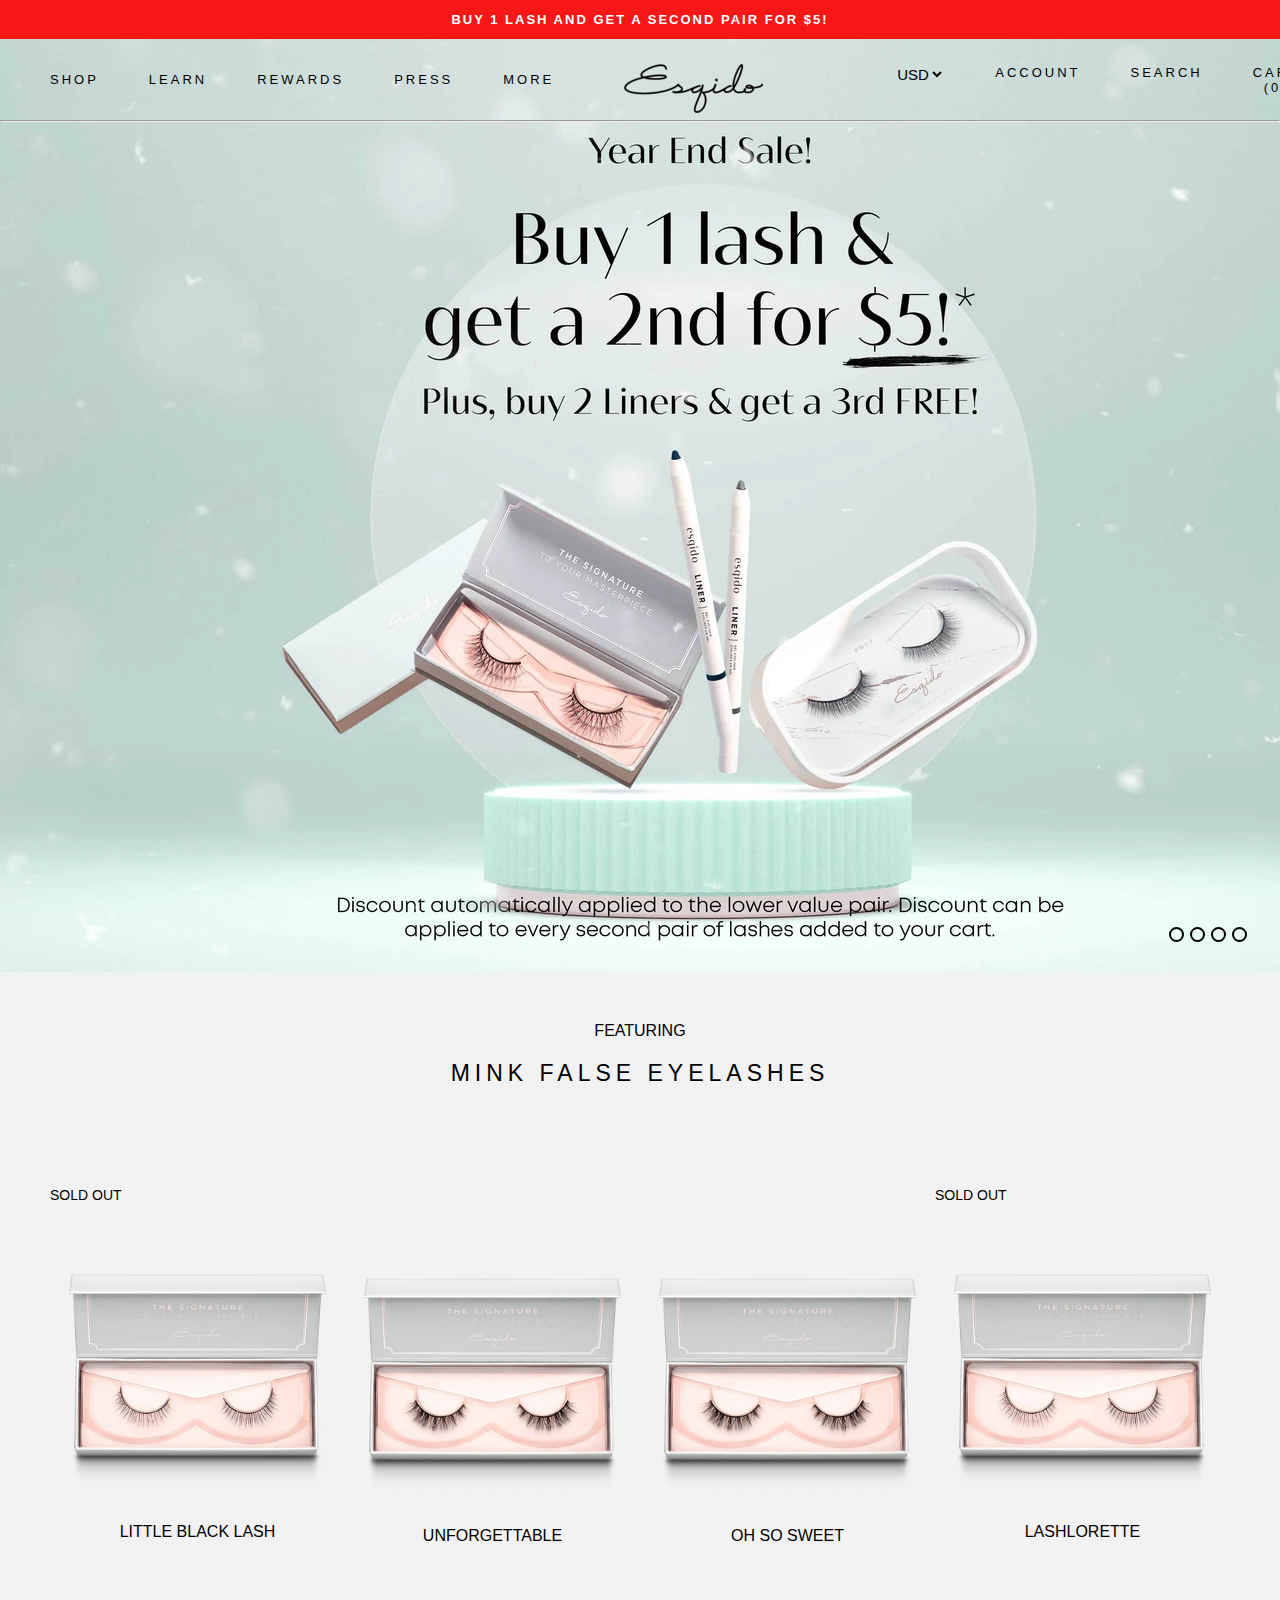
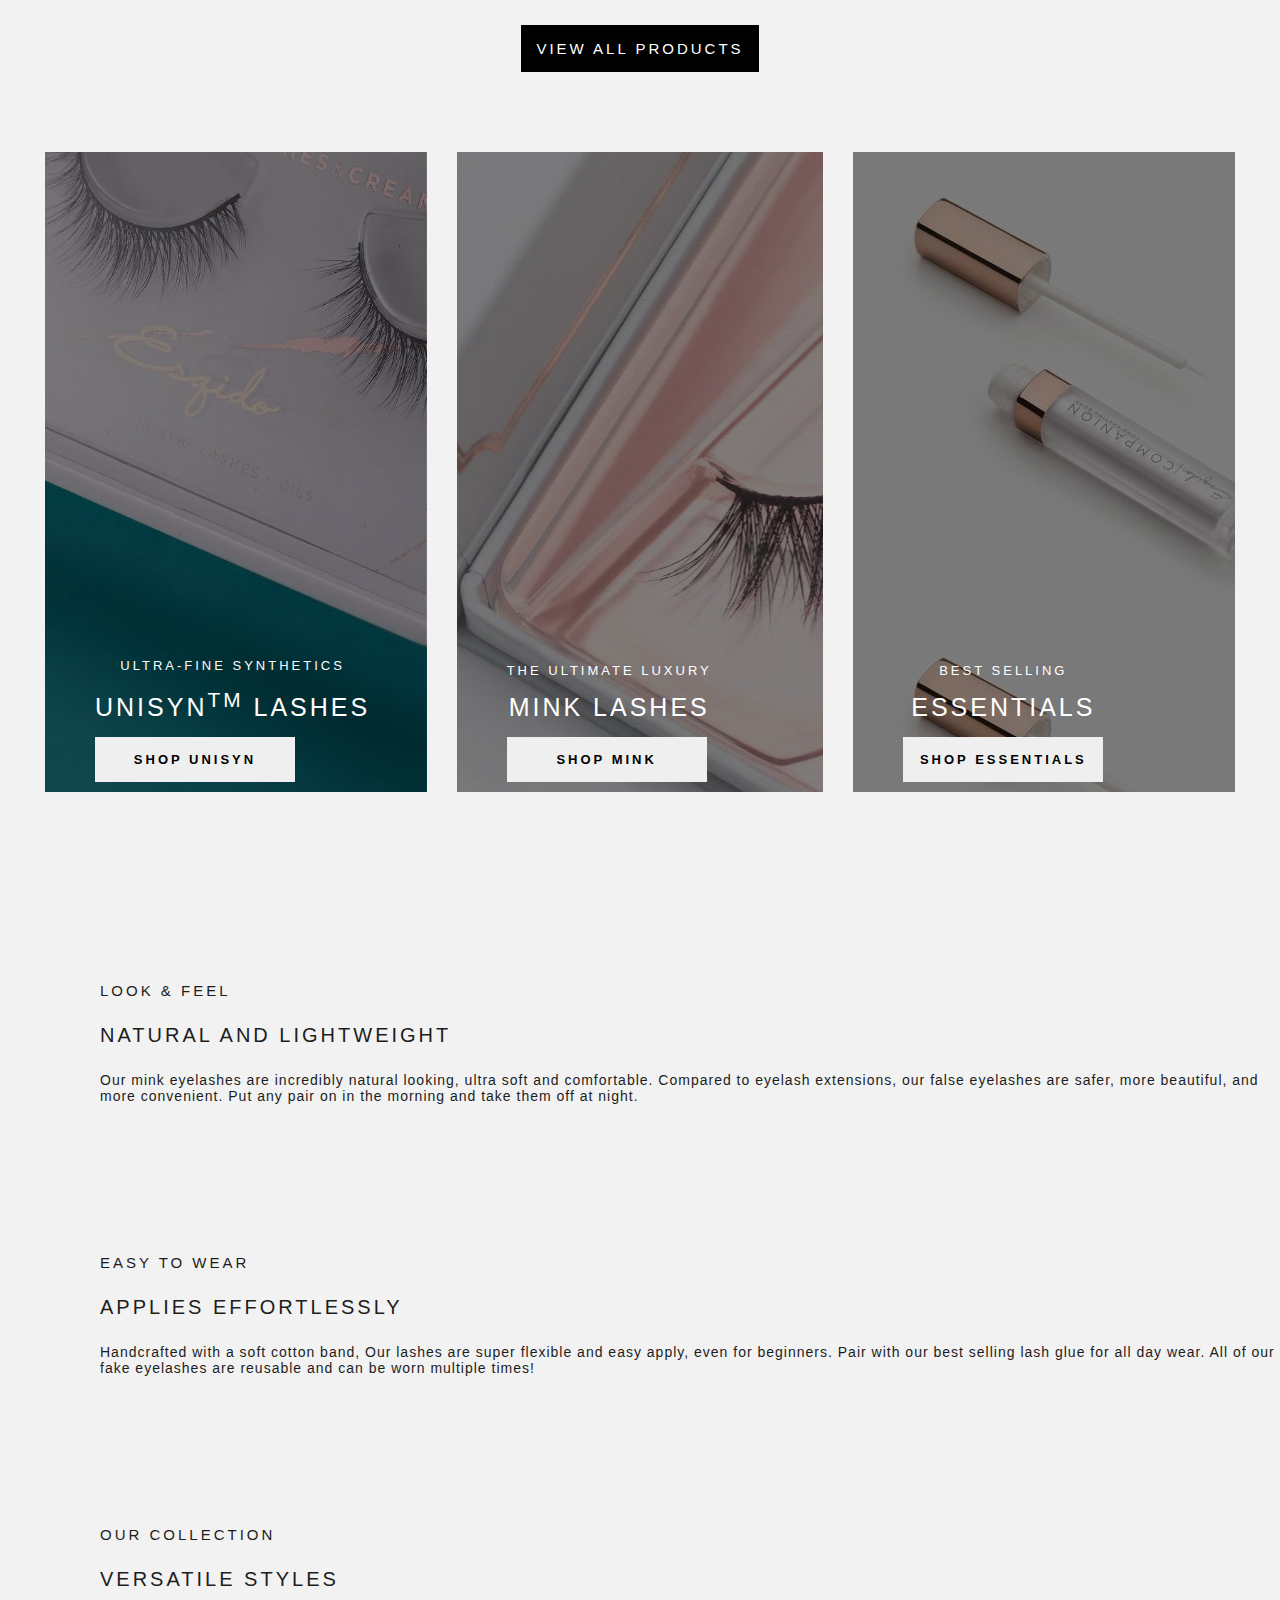
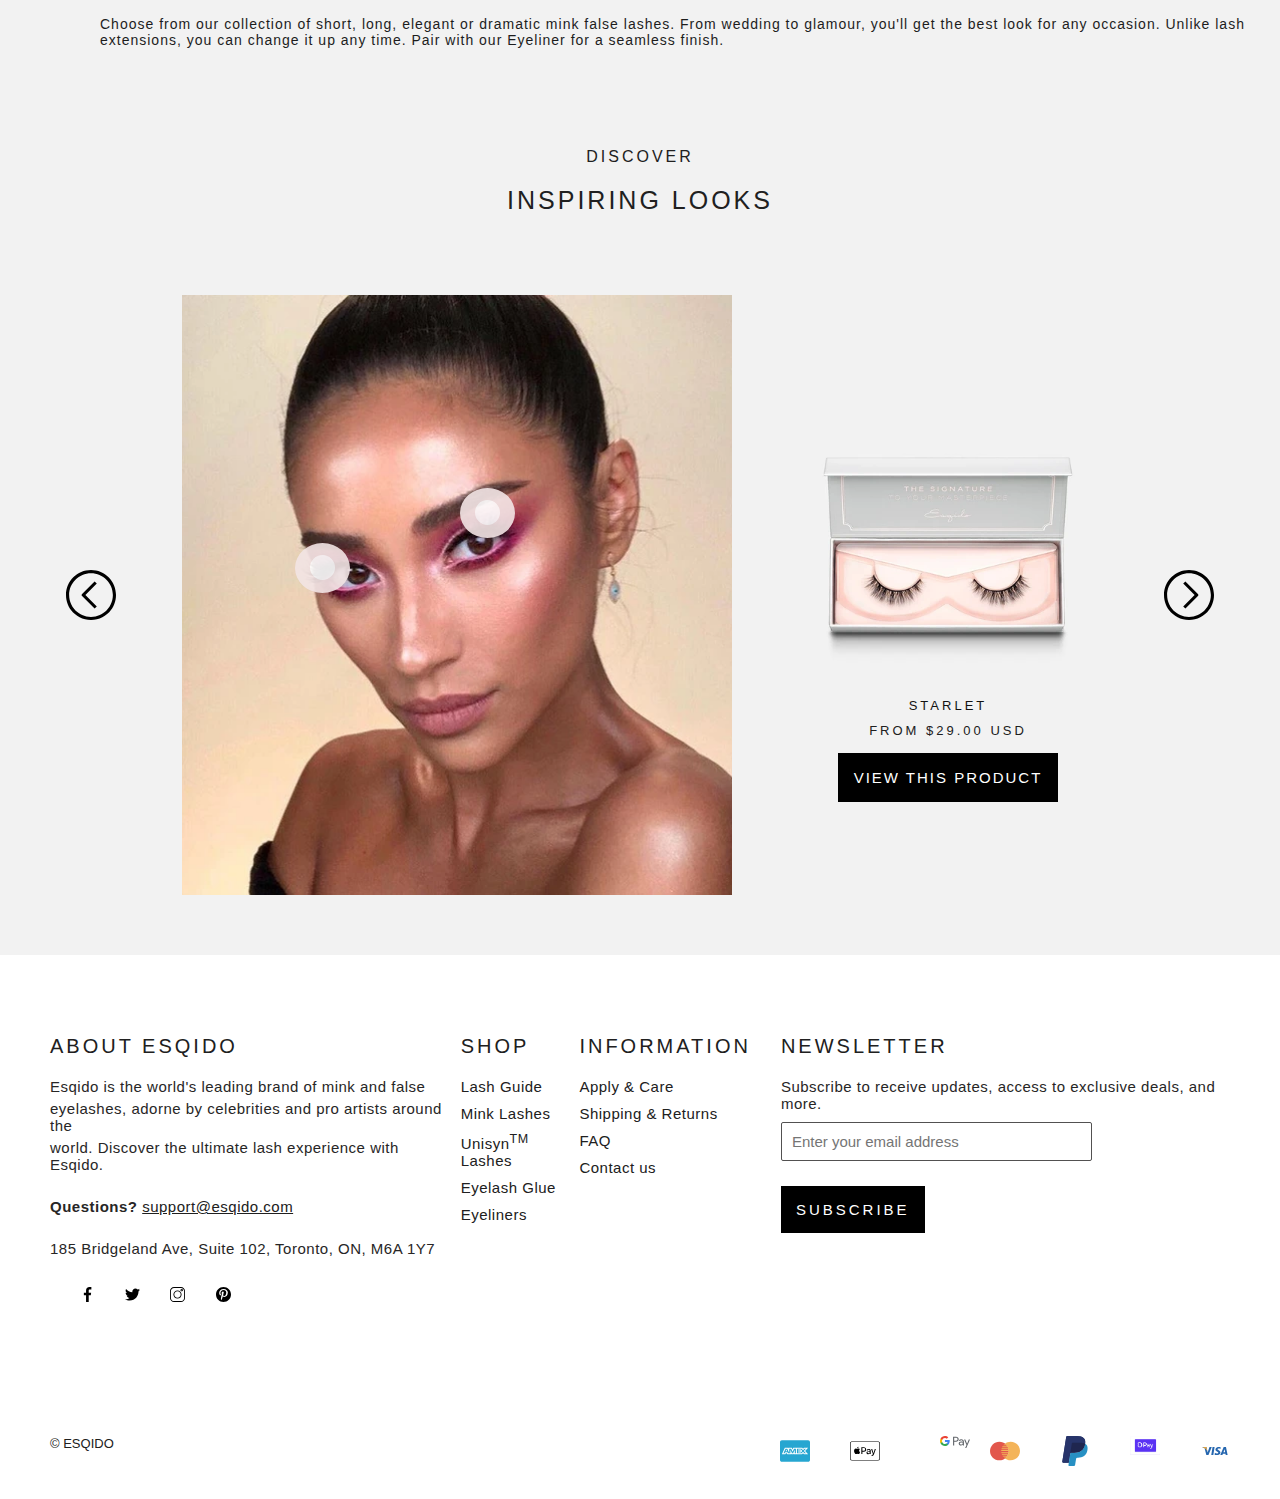
<file: index.html>
<!DOCTYPE html>
<html lang="en">
<head>
    <meta charset="UTF-8">
    <meta name="viewport" content="width=device-width, initial-scale=1.0">
    <title>ESQIDO Mink Lashes - Most Natural Lashes</title>
    <link rel="stylesheet" href="index.css">
</head>
<body>
 <div class="container">
     <div class="section1">

  <div class="cart-containerempty" style="display: none;">
     <div class="emptycart" style="display: inline;">
        <div class="heading"><div class="pcart"><p>CART</p></div>
        <div class="x"><button class="xbutton1">X</button></div>
       </div>
       <hr>

       <div class="cartemptytext"><p>YOUR CART IS EMPTY</p></div>
    </div>
    </div>
    <div class="cart-container" style="display: none;">
        <div class="cartview" style="display: inline;">
   
            
            <div class="heading"><div class="pcart"><p>CART</p></div>
            <div class="x"><button class="xbutton">X</button></div>
           </div>
           <hr>
           <div class="cart_items">
               <div class="cart_img">
                   <img src="img/esqido-accessories-eyelash-companion-glue-open_280x.jpg" alt="">
               </div>
               <div class="cart_description">
                   <h3>COMPANION EYELASH GLUE...</h3>
                   <p>1-PACK</p>
                   <p>$10.00 USD</p>
                   <div class="quantity">
                       <div class="input">
                   <input  class="qtyChange" type="number" placeholder="1" min="0">
                   </div>
                   <div class="remove_qty"><p><a class="removebtn" href="#">REMOVE</a></p></div>
                   </div>
               </div>
           </div>
           <div class="checkout"><button class="checkoutbutton">CHECKOUT. $<span id="cartPrice"></span></button></div>
        </div>
    </div>
     <div class="sec1">
        <p>BUY 1 LASH AND GET A SECOND PAIR FOR $5!</p>
    </div>
     </div>

     <div class="navigation">
        <div class="list1">
            <ul class="left">
                <li class="shop_option">SHOP</li>
                <li class="learn_option">LEARN</li>
                <li>REWARDS</li>
                <li>PRESS</li>
                <li class="more_option">MORE</li>
            </ul>
        </div>
         <div class="image"><img src="img/esqido-logo-black_3x_e6533adb-5a4f-4ed4-8e51-726a6ef7b7a2_140x.png" alt=""></div>
            <div class="list2">
            <ul class="right">
               <li class="bold"><select>
                   <option value="usd">USD</option>
                   <option value="Aud">AUD</option>
                   <option value="cad">CAD</option>
                   <option value="eur">EUR</option>
                   <option value="gbp">GBP</option>
               </select></li>
               <li>ACCOUNT</li>
               <li>SEARCH</li>
               <li><button class="cart_view"> CART (0)</button></li>
            </ul>
           </div>
        
        </div>

    <div class="hr"><hr></div>

    <div class="banner">
        <div class="shop_dropdown" style="display: none;">
            <div class="shop_list1"><ul>SHOP
                <li><a href="#"> Lash Clearance SALES!</a></li>
                <li><a href="sellers.html">Best Sellers</a></li>
            </ul></div>
            <div class="shop_list2"><ul>FALSE EYELASHES
                <li><a href="#">Unisyn Lashes</a></li>
                <li><a href="#">Mink Lashes</a></li>
            </ul></div>
            <div class="shop_list3"><ul>ACCESSORIES
                <li><a href="#">Eyeliners</a></li>
                <li><a href="#">Eyelash Glue</a></li>
                <li><a href="#">Lash Applicators (New!)</a></li>
            </ul></div>
            <div class="drop_down_companion_glue">
                <div class="drop_down_companion_glue_img">
                    <img src="img/esqido-accessories-eyelash-companion-glue-open_370x230@2x.jpg" alt="">
                </div>
                <div class="drop_down_companion_glue_text">
                    <h5>COMPANION EYELASH GLUE</h5>
                    <p>THE #1 SELLING LASH GLUE</p>
                </div>
            </div>
            <div class="drop_down_gel_eyeliner">
                <div class="drop_down_gel_eyeliner_img">
                    <img src="img/esqido-eyeliner-black_370x230@2x.jpg" alt="">
                </div>
                <div class="drop_down_gel_eyeliner_text">
                    <h5>THE ALL-NEW GEL EYELINERS</h5>
                    <p>HIGHLY PIGMENTED, ALL DAY WEAR.</p>
                </div>
            </div>
        </div>

        <div class="learn_dropdown" style="display: none;">
           
            <div class="learn_list">
             <ul><li>Lash Guide</li>
            <li>Apply & Care</li></ul>
            </div>
        </div>

    <div class="more_dropdown" style="display: none;">
         <div class="more_list">
             <ul><li>Pro Program</li>
                 <li>Retailers</li>
                 <li>Blog</li>
                 <li>FAQ</li>
                 <li>Contact Us</li>
            </ul>
         </div>  
  </div>

    
        <div class="shopnow">
            <p class="banner2_p">THE ALL NEW GEL EYELINER</p>
            <h5 class="banner2_h5">HIGHLY PIGMENTED ALL DAY WEAR</h5>
            <button class="banner2_button">SHOP LINER</button>

            <button class="shop_now_button">SHOP NOW</button>
            
        </div>
        <div class="dots">
            <span class="dot"></span>
            <span class="dot"></span>
            <span class="dot"></span>
            <span class="dot"></span>
        </div>

        
    </div>

   

    <div class="sec3">
        <div class="col1">
            <p>FEATURING</p>
            <h6>MINK FALSE EYELASHES</h6>
        </div>
        <div class="col2">
            <div class="img1">
                <div class="soldout"><p>SOLD OUT</p></div>
                <div class="lash">
            
                </div>
                <div class="nameoflash"><span class="unforgettablelash"> LITTLE BLACK LASH</span>
                    <span class="priceoflash">$17.40 USD    <s style="color: rgb(235, 62, 62);">  $29.00 USD</s></span>
                </div>
            </div>
            <div class="img2"> 
                <div class="lash2">
                
                </div>
                <div class="nameoflash"><span class="unforgettablelash"> UNFORGETTABLE</span>
                    <span class="priceoflash">$17.40 USD    <s style="color:rgb(235, 62, 62);">  $29.00 USD</s></span>
                </div>
                
            </div>
            <div class="img3">
                <div class="lash2">
                
                </div>
                <div class="nameoflash"><span class="unforgettablelash"> OH SO SWEET</span>
                    <span class="priceoflash">$17.40 USD    <s style="color: rgb(235, 62, 62);">  $29.00 USD</s></span>
                </div>
            </div>
            <div class="img4">
                <p>SOLD OUT</p>
                <div class="lash">
                
                </div>
                <div class="nameoflash"><span class="unforgettablelash"> LASHLORETTE</span>
                    <span class="priceoflash">$17.40 USD    <s style="color: rgb(235, 62, 62);">  $29.00 USD</s></span>
                </div>
            </div>
        </div>
        

        <div class="viewproducts">
            <button>VIEW ALL PRODUCTS</button>
        </div>
    </div>

    <div class="sec4">
        <div class="sec4img1">
                <div class="sec4img1text">
                    <p>ULTRA-FINE SYNTHETICS</p>
                    <h5 class="unisynlashes">UNISYN<sup>TM</sup> LASHES</h5>
                    <button>SHOP UNISYN</button>
                </div>
            </div>
            
        <div class="sec4img2">
            <div class="sec4img2text">
                <p>THE ULTIMATE LUXURY</p>
                <h5 class="minklashes">MINK LASHES</h5>
                <button>SHOP MINK</button>
            </div>
    </div>
        <div class="sec4img3">
            <div class="sec4img3text">
                <p>BEST SELLING</p>
                <h5 class="essentials">ESSENTIALS</h5>
                <button>SHOP ESSENTIALS</button>
            </div>
        </div>


    </div>

 <div class="sec5">
     <div class="sec5text">
         <h6>LOOK & FEEL</h6>
         <h5>NATURAL AND LIGHTWEIGHT</h5>
         <p>Our mink eyelashes are incredibly natural looking, 
            ultra soft and comfortable. Compared to eyelash extensions,
          our false eyelashes are safer, more beautiful, 
          and more convenient. 
          Put any pair on in the morning and take them off at night.</p>
     </div>
     <div class="sec5img">
         <img src="img/esqido-homepage-banner-mink-lashes-lashmopolitan_900x_55ba1a61-8f9e-48a7-89c0-5d8152c2b3c2_700x (1).webp" alt="">
     </div>
 </div>

 <div class="sec6">
    <div class="sec6img">
        <img src="img/esq-sitev4-home-page-subbanners-easy-application_900x_0f937a59-a29a-4e54-8144-7cef07880599_700x.webp" alt="">
    </div>
    <div class="sec6text">
        <h6>EASY TO WEAR</h6>
         <h5>APPLIES EFFORTLESSLY</h5>
         <p>Handcrafted with a soft cotton band,
           Our lashes are super flexible and easy apply, 
           even for beginners. Pair with our best selling lash glue for all day wear.
          All of our fake eyelashes are reusable and can be worn multiple times!</p>
    </div>
   
</div>

<div class="sec7">
    <div class="sec7text">
        <h6>OUR COLLECTION</h6>
        <h5>VERSATILE STYLES</h5>
        <p>Choose from our collection of short, long, elegant or dramatic mink false lashes.
            From wedding to glamour, you'll get the best look for any occasion.
            Unlike lash extensions, you can change it up any time. 
           Pair with our Eyeliner for a seamless finish.</p>
    </div>
    <div class="sec7img">
        <img src="img/esq-sitev4-home-page-subbanners-versatile-styles_900x_4073521a-286e-4662-9279-d630b4b80bcd_700x (1).webp" alt="">
    </div>
</div>

<div class="sec8">
    <div class="sec8text">
        <p>NEW TO FALSIES?</p>
        <h5>LEARN TO APPLY LIKE A</h5>
        <h5 class="pro">PRO IN MINUTES</h5>
        <div class="videoplaybutton">
            <img src="img/play-button.svg" alt="">
        </div>
        
    </div>
</div>

<div class="sec_9">
    <div class="sec9_text">
        <p>DISCOVER</p>
        <h5>INSPIRING LOOKS</h5>
    </div>
    <div class="shay_mitchell">
        <div class="left_arrow">
            <img src="img/left-arrow.svg" alt="">
        </div>
        <div class="shay_mitchell_img">
            <div class="white_dots">
                <span class="big_dot">
                    <span class="small_dot"></span>
                </span>  
            </div>
             <div class="white_dots2">
                <span class="big_dot2">
                    <span class="small_dot2"></span>
                </span>  
            </div> 
        </div>
        <div class="shay_mitchell_lashes">
            <div class="shay_mitchell_lashes_img">
             
            </div>
            <div class="shay_mitchell_text">
                <p class="starlet">STARLET</p>
                <p>FROM $29.00 USD</p>
                <button>VIEW THIS PRODUCT</button>
            </div>
        </div>
        <div class="right_arrow">
            <img src="img/right-arrow.svg" alt="">
        </div>

    </div>
</div>

<div class="footer">
    <div class="sec1_footer">

    <div class="footer_1">
        <div class="about">
        <h5>ABOUT ESQIDO</h5>
        <p>Esqido is the world's leading brand of mink and false </p>
          <p>eyelashes, adorne by celebrities and pro artists around the </p>
          <p>world. Discover the ultimate lash experience with Esqido.</p>
          <p class="questions"><b>Questions?</b> <a href="#">support@esqido.com</a></p>
          <p class="address">185 Bridgeland Ave, Suite 102, Toronto, ON, M6A 1Y7</p>
        </div>

        <div class="social_media_accounts">
            <div class="facebook_icon">
                <img src="img/facebook.svg" alt="">
            </div>
            <div class="twitter_icon">
                <img src="img/twitter.svg" alt="">
            </div>
            <div class="instagram_icon">
                <img src="img/instagram.svg" alt="">
            </div>
            <div class="pinterest_icon">
                <img src="img/pinterest-social-logo.svg" alt="">
            </div>
        </div>
    </div>
    <div class="footer_2">
        <h5>SHOP</h5>
        <ul>
            <li>Lash Guide</li>
            <li>Mink Lashes</li>
            <li>Unisyn<sup>TM</sup> Lashes</li>
            <li>Eyelash Glue</li>
            <li>Eyeliners</li>
        </ul>
    </div>
    <div class="footer_3">
        <h5>INFORMATION</h5>
        <ul>
            <li>Apply & Care</li>
            <li>Shipping & Returns</li>
            <li>FAQ</li>
            <li>Contact us</li>
        </ul>
    </div>
    <div class="footer_4">
        <h5>NEWSLETTER</h5>
        <p>Subscribe to receive updates, access to exclusive deals, and more.</p>
        <input type="text" placeholder="Enter your email address">
        <div>
        <button>SUBSCRIBE</button>
        </div>
    </div>
    </div>

    <div class="copyright">
        <div class="copright_esqido">&copy ESQIDO</div>
        <div class="payment_options">
            <div class="amex">
                <img src="img/amex-svgrepo-com.svg" alt="">
            </div>
            <div class="apple_pay">
                <img src="img/apple-pay-payment-mark-logo-svgrepo-com.svg" alt="">
            </div>
            <div class="google_pay">
                <img src="img/google-pay-primary-logo-logo-svgrepo-com.svg" alt="">
            </div>
            <div class="mastercard">
                <img src="img/mastercard-svgrepo-com.svg" alt="">
            </div>
            <div class="paypal">
                <img src="img/paypal-icon-logo-svgrepo-com.svg" alt="">
            </div>
            <div class="opay">
                <img src="img/shopify-payments.png" alt="">
            </div>
            <div class="visa">
                <img src="img/visa-logo-svgrepo-com (1).svg" alt="">
            </div>
        </div>
    </div>
</div>







 </div>    
</body>
<script src="js/jquery-3.4.1.min.js"></script>
<script src="js/script.js "></script>
</html>
</file>
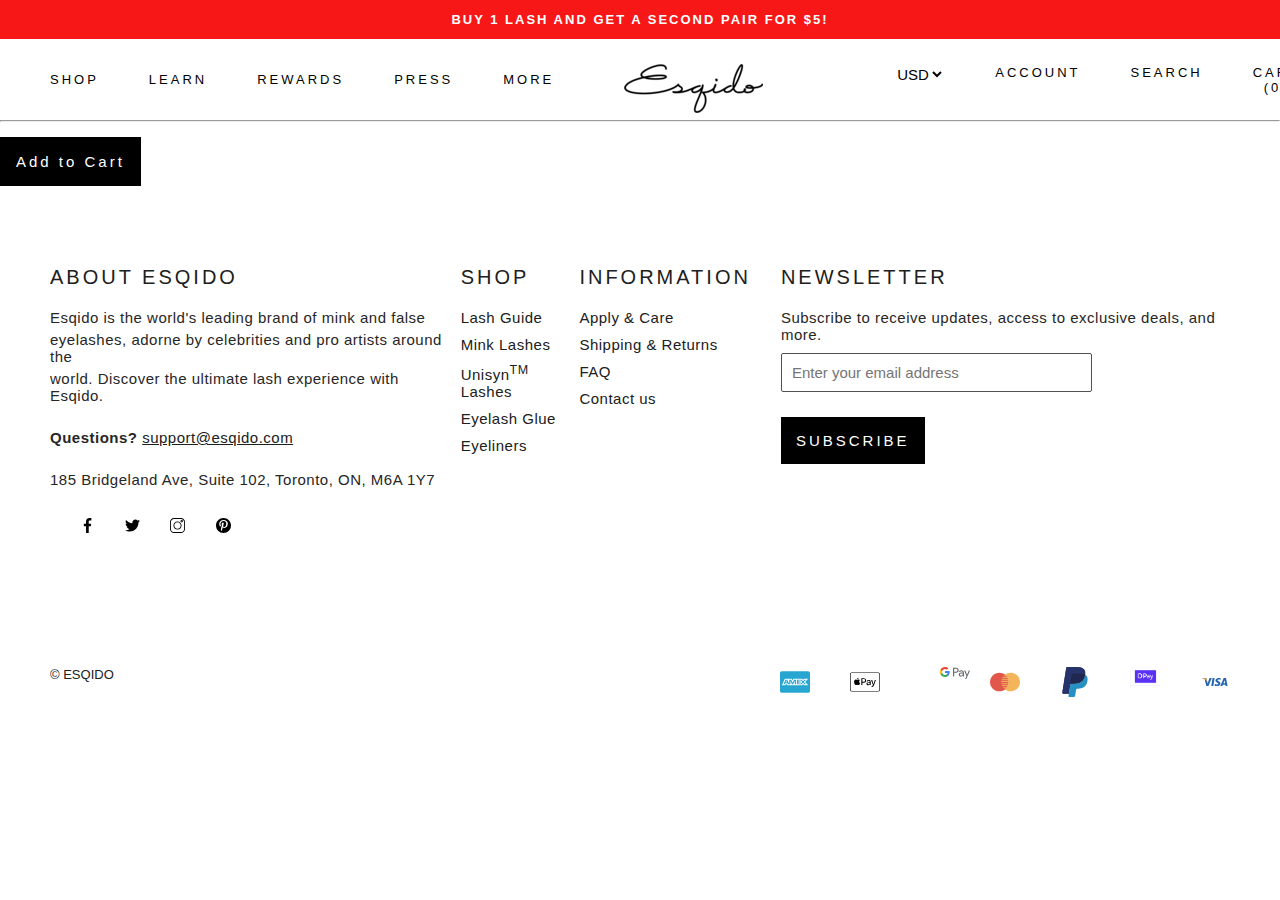
<file: productview.html>
<!DOCTYPE html>
<html lang="en">
<head>
    <meta charset="UTF-8">
    <meta name="viewport" content="width=device-width, initial-scale=1.0">
    <title>Companion Eyelash Glue - Clear,</title>
    <link rel="stylesheet" href="index.css">
</head>
<body>
    <div class="container">
        <div class="section1">

            <div class="cart-containerempty" style="display: none;">
               <div class="emptycart" style="display: inline;">
                  <div class="heading"><div class="pcart"><p>CART</p></div>
                  <div class="x"><button class="xbutton1">X</button></div>
                 </div>
                 <hr>
          
                 <div class="cartemptytext"><p>YOUR CART IS EMPTY</p></div>
              </div>
              </div>
              <div class="cart-container" style="display: none;">
                  <div class="cartview" style="display: inline;">
             
                      
                      <div class="heading"><div class="pcart"><p>CART</p></div>
                      <div class="x"><button class="xbutton">X</button></div>
                     </div>
                     <hr>
                     <div class="cart_items">
                         <div class="cart_img">
                             <img src="img/esqido-accessories-eyelash-companion-glue-open_280x.jpg" alt="">
                         </div>
                         <div class="cart_description">
                             <h3>COMPANION EYELASH GLUE...</h3>
                             <p>1-PACK</p>
                             <p>$10.00 USD</p>
                             <div class="quantity">
                                 <div class="input">
                             <input  class="qtyChange" type="number" placeholder="1" min="0">
                             </div>
                             <div class="removde_qty"><p><a class="removebtn" href="#">REMOVE</a></p></div>
                             </div>
                         </div>
                     </div>
                     <div class="checkout"><button class="checkoutbutton">CHECKOUT. $<span id="cartPrice"></span></button></div>
                  </div>
              </div>
               <div class="sec1">
                  <p>BUY 1 LASH AND GET A SECOND PAIR FOR $5!</p>
              </div>
               </div>
          
               <div class="navigation1">
                  <div class="list1">
                      <ul class="left">
                          <li class="shop_option">SHOP</li>
                          <li class="learn_option">LEARN</li>
                          <li>REWARDS</li>
                          <li>PRESS</li>
                          <li class="more_option">MORE</li>
                      </ul>
                  </div>
                   <div class="image"><img src="img/esqido-logo-black_3x_e6533adb-5a4f-4ed4-8e51-726a6ef7b7a2_140x.png" alt=""></div>
                      <div class="list2">
                      <ul class="right">
                         <li class="bold"><select>
                             <option value="usd">USD</option>
                             <option value="Aud">AUD</option>
                             <option value="cad">CAD</option>
                             <option value="eur">EUR</option>
                             <option value="gbp">GBP</option>
                         </select></li>
                         <li>ACCOUNT</li>
                         <li>SEARCH</li>
                         <li><button class="cart_view"> CART (0)</button></li>
                      </ul>
                     </div>
                  
                  </div>
          
              <div class="hr"><hr></div>
              <div class="banne">
                <div class="shop_dropdown" style="display: none;">
                    <div class="shop_list1"><ul>SHOP
                        <li><a href="#"> Lash Clearance SALES!</a></li>
                        <li><a href="sellers.html">Best Sellers</a></li>
                    </ul></div>
                    <div class="shop_list2"><ul>FALSE EYELASHES
                        <li><a href="#">Unisyn Lashes</a></li>
                        <li><a href="#">Mink Lashes</a></li>
                    </ul></div>
                    <div class="shop_list3"><ul>ACCESSORIES
                        <li><a href="#">Eyeliners</a></li>
                        <li><a href="#">Eyelash Glue</a></li>
                        <li><a href="#">Lash Applicators (New!)</a></li>
                    </ul></div>
                    <div class="drop_down_companion_glue">
                        <div class="drop_down_companion_glue_img">
                            <img src="img/esqido-accessories-eyelash-companion-glue-open_370x230@2x.jpg" alt="">
                        </div>
                        <div class="drop_down_companion_glue_text">
                            <h5>COMPANION EYELASH GLUE</h5>
                            <p>THE #1 SELLING LASH GLUE</p>
                        </div>
                    </div>
                    <div class="drop_down_gel_eyeliner">
                        <div class="drop_down_gel_eyeliner_img">
                            <img src="img/esqido-eyeliner-black_370x230@2x.jpg" alt="">
                        </div>
                        <div class="drop_down_gel_eyeliner_text">
                            <h5>THE ALL-NEW GEL EYELINERS</h5>
                            <p>HIGHLY PIGMENTED, ALL DAY WEAR.</p>
                        </div>
                    </div>
                </div>
        
                <div class="learn_dropdown" style="display: none;">
                   
                    <div class="learn_list">
                     <ul><li>Lash Guide</li>
                    <li>Apply & Care</li></ul>
                    </div>
                </div>
        
            <div class="more_dropdown" style="display: none;">
                 <div class="more_list">
                     <ul><li>Pro Program</li>
                         <li>Retailers</li>
                         <li>Blog</li>
                         <li>FAQ</li>
                         <li>Contact Us</li>
                    </ul>
                 </div>  
          </div>
        </div>
              <div class="addtocartbutton"><button id="addtocartbtn">Add to Cart</button>

    </div>










































    <div class="footer">
        <div class="sec1_footer">
    
        <div class="footer_1">
            <div class="about">
            <h5>ABOUT ESQIDO</h5>
            <p>Esqido is the world's leading brand of mink and false </p>
              <p>eyelashes, adorne by celebrities and pro artists around the </p>
              <p>world. Discover the ultimate lash experience with Esqido.</p>
              <p class="questions"><b>Questions?</b> <a href="#">support@esqido.com</a></p>
              <p class="address">185 Bridgeland Ave, Suite 102, Toronto, ON, M6A 1Y7</p>
            </div>
    
            <div class="social_media_accounts">
                <div class="facebook_icon">
                    <img src="img/facebook.svg" alt="">
                </div>
                <div class="twitter_icon">
                    <img src="img/twitter.svg" alt="">
                </div>
                <div class="instagram_icon">
                    <img src="img/instagram.svg" alt="">
                </div>
                <div class="pinterest_icon">
                    <img src="img/pinterest-social-logo.svg" alt="">
                </div>
            </div>
        </div>
        <div class="footer_2">
            <h5>SHOP</h5>
            <ul>
                <li>Lash Guide</li>
                <li>Mink Lashes</li>
                <li>Unisyn<sup>TM</sup> Lashes</li>
                <li>Eyelash Glue</li>
                <li>Eyeliners</li>
            </ul>
        </div>
        <div class="footer_3">
            <h5>INFORMATION</h5>
            <ul>
                <li>Apply & Care</li>
                <li>Shipping & Returns</li>
                <li>FAQ</li>
                <li>Contact us</li>
            </ul>
        </div>
        <div class="footer_4">
            <h5>NEWSLETTER</h5>
            <p>Subscribe to receive updates, access to exclusive deals, and more.</p>
            <input type="text" placeholder="Enter your email address">
            <div>
            <button>SUBSCRIBE</button>
            </div>
        </div>
        </div>
    
        <div class="copyright">
            <div class="copright_esqido">&copy ESQIDO</div>
            <div class="payment_options">
                <div class="amex">
                    <img src="img/amex-svgrepo-com.svg" alt="">
                </div>
                <div class="apple_pay">
                    <img src="img/apple-pay-payment-mark-logo-svgrepo-com.svg" alt="">
                </div>
                <div class="google_pay">
                    <img src="img/google-pay-primary-logo-logo-svgrepo-com.svg" alt="">
                </div>
                <div class="mastercard">
                    <img src="img/mastercard-svgrepo-com.svg" alt="">
                </div>
                <div class="paypal">
                    <img src="img/paypal-icon-logo-svgrepo-com.svg" alt="">
                </div>
                <div class="opay">
                    <img src="img/shopify-payments.png" alt="">
                </div>
                <div class="visa">
                    <img src="img/visa-logo-svgrepo-com (1).svg" alt="">
                </div>
            </div>
        </div>
    </div>
    
    
    
    
    
    
    
</body>
<script src="js/jquery-3.4.1.min.js"></script>
<script src="js/script.js"></script>
</html>
</file>
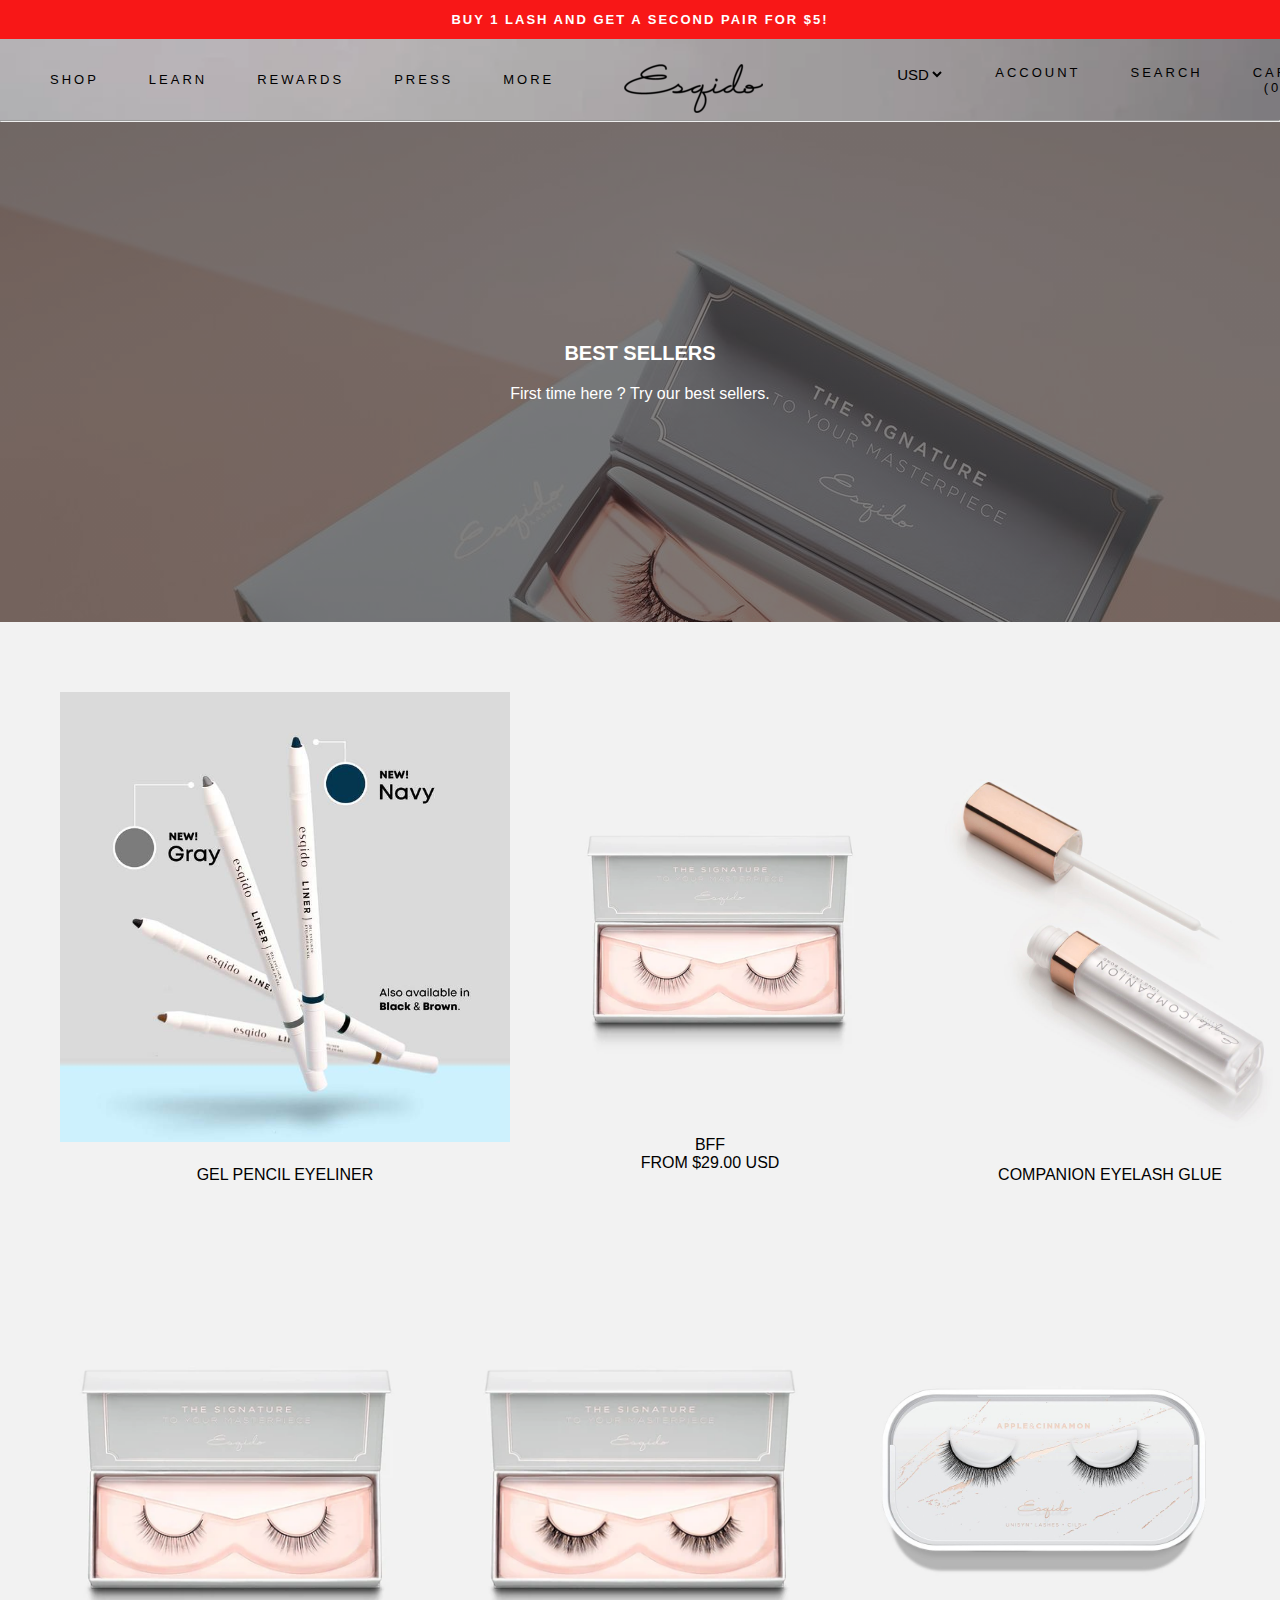
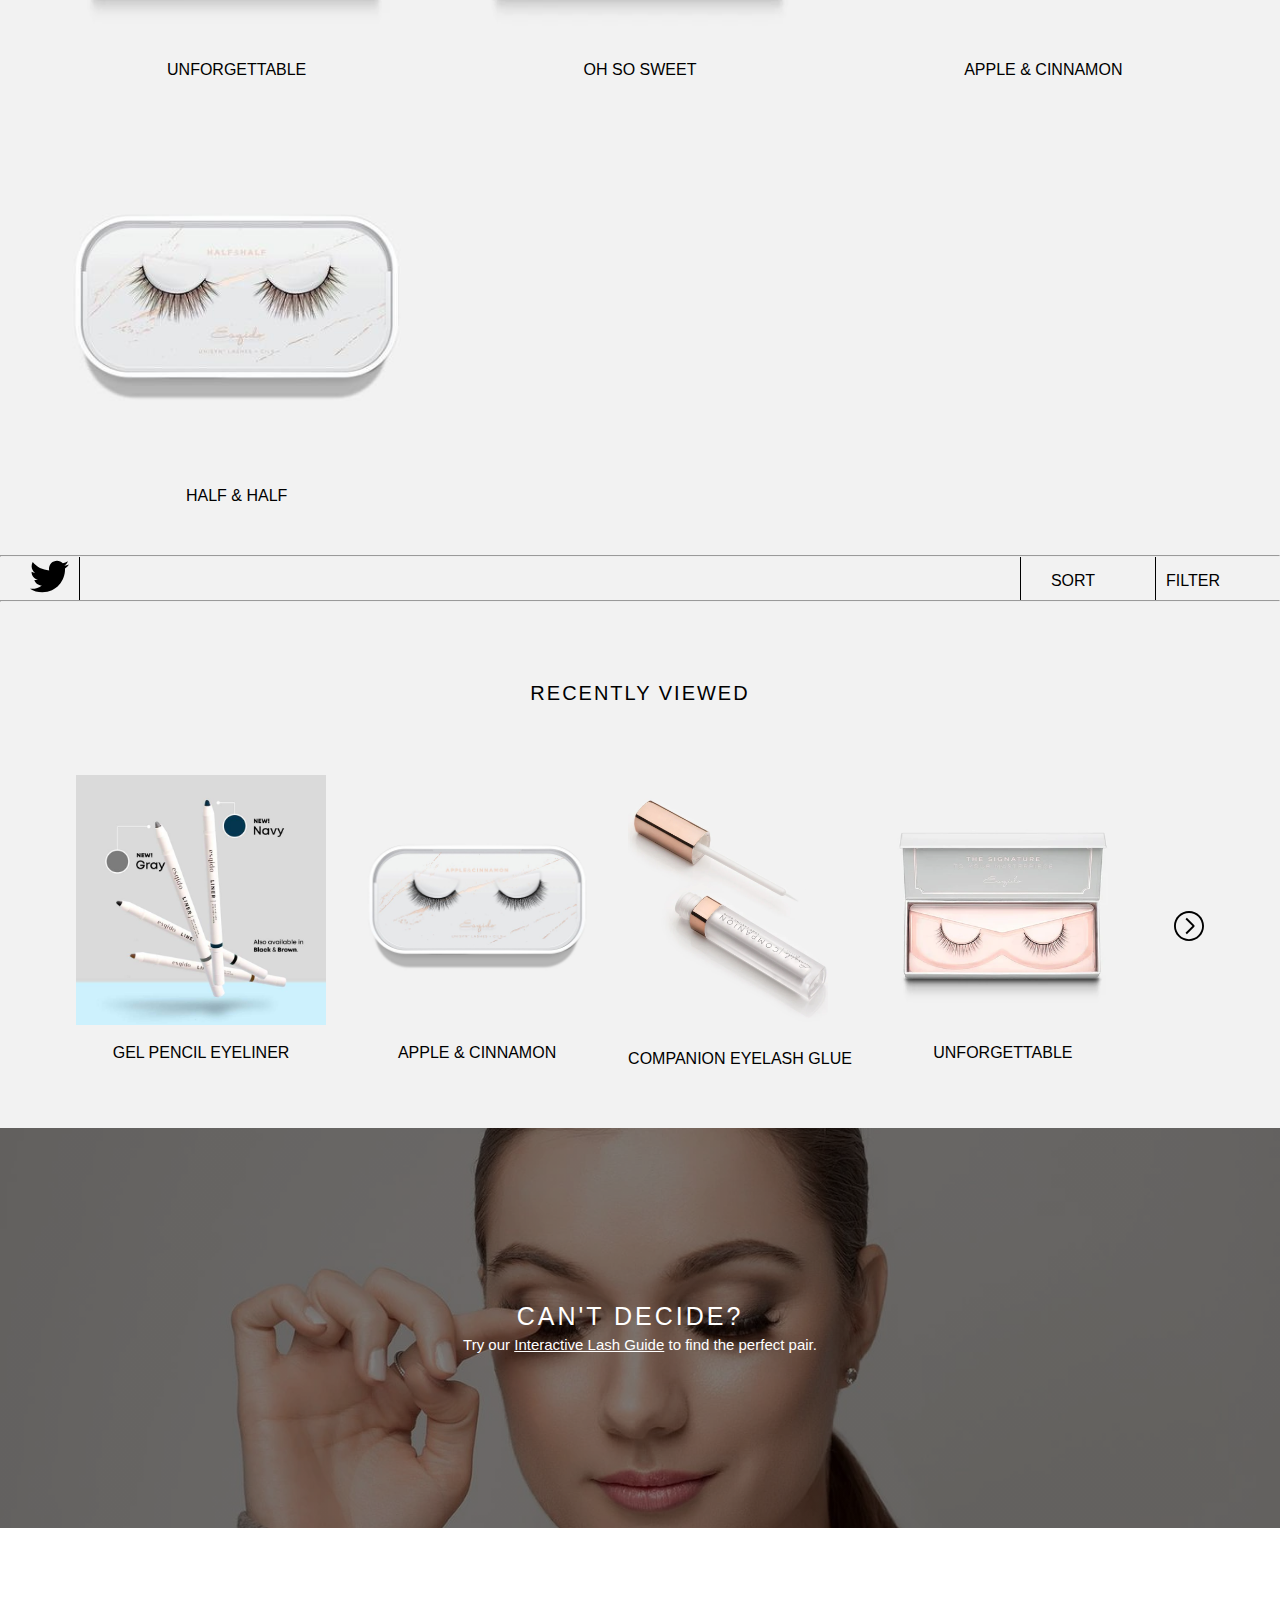
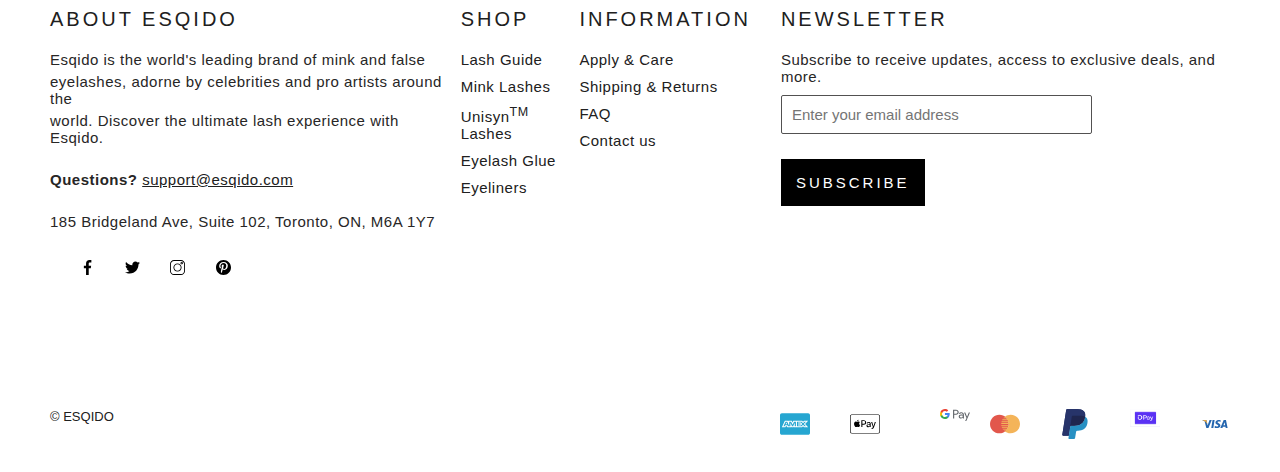
<file: sellers.html>
<!DOCTYPE html>
<html lang="en">
<head>
    <meta charset="UTF-8">
    <meta name="viewport" content="width=device-width, initial-scale=1.0">
    <title>ESQIDO Best Sellers</title>
    <link rel="stylesheet" href="index.css">
</head>
<body>
    <div class="container">
        <div class="section1">

            <div class="cart-containerempty" style="display: none;">
               <div class="emptycart" style="display: inline;">
                  <div class="heading"><div class="pcart"><p>CART</p></div>
                  <div class="x"><button class="xbutton1">X</button></div>
                 </div>
                 <hr>
          
                 <div class="cartemptytext"><p>YOUR CART IS EMPTY</p></div>
              </div>
              </div>
              <div class="cart-container" style="display: none;">
                  <div class="cartview" style="display: inline;">
             
                      
                      <div class="heading"><div class="pcart"><p>CART</p></div>
                      <div class="x"><button class="xbutton">X</button></div>
                     </div>
                     <hr>
                     <div class="cart_items">
                         <div class="cart_img">
                             <img src="img/esqido-accessories-eyelash-companion-glue-open_280x.jpg" alt="">
                         </div>
                         <div class="cart_description">
                             <h3>COMPANION EYELASH GLUE...</h3>
                             <p>1-PACK</p>
                             <p>$10.00 USD</p>
                             <div class="quantity">
                                 <div class="input">
                             <input  class="qtyChange" type="number" placeholder="1" min="0">
                             </div>
                             <div class="remove_qty"><p><a class="removebtn" href="#">REMOVE</a></p></div>
                             </div>
                         </div>
                     </div>
                     <div class="checkout"><button class="checkoutbutton">CHECKOUT. $<span id="cartPrice"></span></button></div>
                  </div>
              </div>
               <div class="sec1">
                  <p>BUY 1 LASH AND GET A SECOND PAIR FOR $5!</p>
              </div>
               </div>
          
               <div class="navigation" style="background-image: url('img/esqido-homepage-banner-mink-lashes-lashmopolitan_900x_55ba1a61-8f9e-48a7-89c0-5d8152c2b3c2_700x\ \(1\).webp');background-position: top; background-size: cover;">
                  <div class="list1">
                      <ul class="left">
                          <li class="shop_option">SHOP</li>
                          <li class="learn_option">LEARN</li>
                          <li>REWARDS</li>
                          <li>PRESS</li>
                          <li class="more_option">MORE</li>
                      </ul>
                  </div>
                   <div class="image"><img src="img/esqido-logo-black_3x_e6533adb-5a4f-4ed4-8e51-726a6ef7b7a2_140x.png" alt=""></div>
                      <div class="list2">
                      <ul class="right">
                         <li class="bold"><select style="background:none;outline: none;border: none;">
                             <option value="usd">USD</option>
                             <option value="Aud">AUD</option>
                             <option value="cad">CAD</option>
                             <option value="eur">EUR</option>
                             <option value="gbp">GBP</option>
                         </select></li>
                         <li>ACCOUNT</li>
                         <li>SEARCH</li>
                         <li><button class="cart_view"> CART (0)</button></li>
                      </ul>
                     </div>
                  
                  </div>
          
              <div class="hr"><hr></div>
          
              <div class="banner_best_sellers">

                <div class="best_sellers">
                    <h5>BEST SELLERS</h5>
                    <p>First time here ? Try our best sellers.</p>
                </div>
                  <div class="shop_dropdown" style="display: none;">
                      <div class="shop_list1"><ul>SHOP
                          <li><a href="#"> Lash Clearance SALES!</a></li>
                          <li><a href="sellers.html">Best Sellers</a></li>
                      </ul></div>
                      <div class="shop_list2"><ul>FALSE EYELASHES
                          <li><a href="#">Unisyn Lashes</a></li>
                          <li><a href="#">Mink Lashes</a></li>
                      </ul></div>
                      <div class="shop_list3"><ul>ACCESSORIES
                          <li><a href="#">Eyeliners</a></li>
                          <li><a href="#">Eyelash Glue</a></li>
                          <li><a href="#">Lash Applicators (New!)</a></li>
                      </ul></div>
                      <div class="drop_down_companion_glue">
                          <div class="drop_down_companion_glue_img">
                              <img src="img/esqido-accessories-eyelash-companion-glue-open_370x230@2x.jpg" alt="">
                          </div>
                          <div class="drop_down_companion_glue_text">
                              <h5>COMPANION EYELASH GLUE</h5>
                              <p>THE #1 SELLING LASH GLUE</p>
                          </div>
                      </div>
                      <div class="drop_down_gel_eyeliner">
                          <div class="drop_down_gel_eyeliner_img">
                              <img src="img/esqido-eyeliner-black_370x230@2x.jpg" alt="">
                          </div>
                          <div class="drop_down_gel_eyeliner_text">
                              <h5>THE ALL-NEW GEL EYELINERS</h5>
                              <p>HIGHLY PIGMENTED, ALL DAY WEAR.</p>
                          </div>
                      </div>
                  </div>
          
                  <div class="learn_dropdown" style="display: none;">
                     
                      <div class="learn_list">
                       <ul><li>Lash Guide</li>
                      <li>Apply & Care</li></ul>
                      </div>
                  </div>
          
              <div class="more_dropdown" style="display: none;">
                   <div class="more_list">
                       <ul><li>Pro Program</li>
                           <li>Retailers</li>
                           <li>Blog</li>
                           <li>FAQ</li>
                           <li>Contact Us</li>
                      </ul>
                   </div>  
            </div>
          
              
   
       

       <div class="sec2_best_sellers">
           <div class="gel_liner_pencils">
               <div class="gel_liner_pencils_img">
                   <img src="img/esq-liner-blue-gray-launch-social_700x.jpg" alt="">
               </div>
               <div class="gel_liner_pencils_text">
                <p>GEL PENCIL EYELINER</p>
               </div>
           </div>
           <div class="lashes_best_sellers">
            <div class="lashes_best_sellers_img">
                <img src="img/esqido-mink-lashes-little-black-lash_8d6a3dc2-49ed-40b3-a349-0b6ca2fb8975_400x.webp" alt="">
            </div>
            <div class="lashes_best_sellers_text">
             <p class="bff">BFF</p>
             <p>FROM $29.00 USD</p>
            </div>
           </div>
           <div class="companion_eyelash_glue">
            <div class="companion_eyelash_glue_img">
                <img src="img/esqido-accessories-eyelash-companion-glue-open_1024x1024.jpg" alt="">
            </div>
            <div class="companion_eyelash_glue_text">
             <p>COMPANION EYELASH GLUE</p>
            </div>
           </div>
       </div>

       <div class="sec3_best_sellers">
           <div class="unforgettable">
               <div class="unforgettable_img">
                   <img src="img/esqido-mink-lashes-little-black-lash_8d6a3dc2-49ed-40b3-a349-0b6ca2fb8975_400x.webp" alt="">
               </div>
               <p>UNFORGETTABLE</p>
           </div>
           <div class="oh_so_sweet">
               <div class="oh_so_sweet_img">
                   <img src="img/esqido-mink-lashes-starlet_a7b48944-3191-4593-bbd0-a72c057cc03c_400x.webp" alt="">
               </div>
              <p>OH SO SWEET</p>
           </div>
           <div class="apple_cinnamon">
               <div class="apple_cinnamon_img">
                   <img src="img/esqido-unisyn-lashes-apple_cinnamon_1024x1024.jpg" alt="">
               </div>
               <p>APPLE & CINNAMON</p>
           </div>
           <div class="half_half">
               <div class="half_half_img">
                   <img src="img/esqido-unisyn-lashes-half_half_400x.jpg" alt="">
               </div>
               <p>HALF & HALF</p>
           </div>
       </div>

       <div class="table">
           <div class="hr"><hr></div>
           <div class="table_text">
               <div class="table_text_img">
                   <img src="img/twitter.svg" alt="">
               </div>
               <div class="table_text_text">
                <div class="sort"><p>SORT</p></div>
                <div class="filter"><p>FILTER</p></div>
               </div>
               
           </div>
           <div class="hr"><hr></div>
       </div>

       <div class="sec4_best_sellers">
           <div class="recently_viewed"><p>RECENTLY VIEWED</p></div>
           <div class="sec4_col_2">
           <div class="sec4_gel_pencil_liner">
            <div class="sec4_gel_pencil_liner_img">
                <img src="img/esq-liner-blue-gray-launch-social_700x.jpg" alt="">
            </div>
            <p>GEL PENCIL EYELINER</p>
           </div>

           <div class="sec4_apple_cinnamon">
            <div class="sec4_apple_cinnamon_img">
                <img src="img/esqido-unisyn-lashes-apple_cinnamon_1024x1024.jpg" alt="">
            </div>
            <p>APPLE & CINNAMON</p>
           </div>

           <div class="sec4_companion_glue">
            <div class="sec4_companion_glue_img">
                <img src="img/esqido-accessories-eyelash-companion-glue-open_750x960_crop_center.webp" alt="">
            </div>
            <p>COMPANION EYELASH GLUE</p>
           </div>

           <div class="sec4_unforgettable">
            <div class="sec4_unforgettable_img">
                <img src="img/esqido-mink-lashes-little-black-lash_8d6a3dc2-49ed-40b3-a349-0b6ca2fb8975_400x.webp" alt="">
            </div>
            <p>UNFORGETTABLE</p>
           </div>

           <div class="sec4_right_arrow">
            <img src="img/right-arrow.svg" alt="">
           </div>
           </div>
       </div>


       <div class="sec5_best_sellers">
        <div class="sec5_text">
            <h5>CAN'T DECIDE?</h5>
            <p>Try our <a href="#">Interactive Lash Guide</a> to find the perfect pair.</p> 
        </div>
    </div>


    <div class="footer">
        <div class="sec1_footer">
    
        <div class="footer_1">
            <div class="about">
            <h5>ABOUT ESQIDO</h5>
            <p>Esqido is the world's leading brand of mink and false </p>
              <p>eyelashes, adorne by celebrities and pro artists around the </p>
              <p>world. Discover the ultimate lash experience with Esqido.</p>
              <p class="questions"><b>Questions?</b> <a href="#">support@esqido.com</a></p>
              <p class="address">185 Bridgeland Ave, Suite 102, Toronto, ON, M6A 1Y7</p>
            </div>
    
            <div class="social_media_accounts">
                <div class="facebook_icon">
                    <img src="img/facebook.svg" alt="">
                </div>
                <div class="twitter_icon">
                    <img src="img/twitter.svg" alt="">
                </div>
                <div class="instagram_icon">
                    <img src="img/instagram.svg" alt="">
                </div>
                <div class="pinterest_icon">
                    <img src="img/pinterest-social-logo.svg" alt="">
                </div>
            </div>
        </div>
        <div class="footer_2">
            <h5>SHOP</h5>
            <ul>
                <li>Lash Guide</li>
                <li>Mink Lashes</li>
                <li>Unisyn<sup>TM</sup> Lashes</li>
                <li>Eyelash Glue</li>
                <li>Eyeliners</li>
            </ul>
        </div>
        <div class="footer_3">
            <h5>INFORMATION</h5>
            <ul>
                <li>Apply & Care</li>
                <li>Shipping & Returns</li>
                <li>FAQ</li>
                <li>Contact us</li>
            </ul>
        </div>
        <div class="footer_4">
            <h5>NEWSLETTER</h5>
            <p>Subscribe to receive updates, access to exclusive deals, and more.</p>
            <input type="text" placeholder="Enter your email address">
            <div>
            <button>SUBSCRIBE</button>
            </div>
        </div>
        </div>
    
        <div class="copyright">
            <div class="copright_esqido">&copy ESQIDO</div>
            <div class="payment_options">
                <div class="amex">
                    <img src="img/amex-svgrepo-com.svg" alt="">
                </div>
                <div class="apple_pay">
                    <img src="img/apple-pay-payment-mark-logo-svgrepo-com.svg" alt="">
                </div>
                <div class="google_pay">
                    <img src="img/google-pay-primary-logo-logo-svgrepo-com.svg" alt="">
                </div>
                <div class="mastercard">
                    <img src="img/mastercard-svgrepo-com.svg" alt="">
                </div>
                <div class="paypal">
                    <img src="img/paypal-icon-logo-svgrepo-com.svg" alt="">
                </div>
                <div class="opay">
                    <img src="img/shopify-payments.png" alt="">
                </div>
                <div class="visa">
                    <img src="img/visa-logo-svgrepo-com (1).svg" alt="">
                </div>
            </div>
        </div>

























    </div>

    
</body>
<script src="js/jquery-3.4.1.min.js"></script>
<script src="js/script.js"></script>
</html>
</file>
<file: index.css>
*{margin:0;
    padding:0;
    box-sizing: border-box;
    font-family: -apple-system, BlinkMacSystemFont, 'Segoe UI', Roboto, Oxygen, Ubuntu, Cantarell, 'Open Sans', 'Helvetica Neue', sans-serif;
}


.section1{
    position: relative;
}
.sec1{
    background-color: rgb(248, 23, 23);
    color: white;
    font-size: 13px;
    text-align: center;
    padding: 12px;
    letter-spacing: 2px;
    font-weight: 600;
    
    
}

.emptycart{
    position: absolute;
    background-color: #f2f2f2;
    height: 694px;
    z-index: 2;
    right: 0px;
}
.emptycart .heading{
    display: flex;
    padding: 30px;
    justify-content: space-around;
    padding-left: 60px;
}

.emptycart .pcart{
    letter-spacing: 3px;
    font-size: 15px;
    font-weight: 400;
    padding-left: 50px;
}
.x button{
    color: black;
    text-decoration: none;
    outline: none;
    border: none;
    font-size: 15px;
}

.cartemptytext{
    display: flex;
    align-items: center;
    justify-content: center;
    font-size: 16px;
    letter-spacing: 3px;
    padding: 30px;
    width: 320px;
  padding-top: 50%;
  
}

.cart-containerempty{
    position: fixed;
    top: 0;
    bottom: 0;
    width: 100vw;
    height: 100vh;
    z-index: 3;
    background-color: rgba(0, 0, 0, 0.5);
    overflow: hidden;
}
.cart-container{
    position: fixed;
    top: 0;
    bottom: 0;
    width: 100vw;
    height: 100vh;
    z-index: 3;
    background-color: rgba(0, 0, 0, 0.5);
    overflow: hidden;
}
.cartview{
    position: fixed;
    background-color: #f2f2f2;
    height: 694px;
    z-index: 2;
    right: 0px;
    
}


.heading{
    display: flex;
    padding: 30px;
    justify-content: space-around;
    padding-left: 60px;
}

.pcart{
    letter-spacing: 3px;
    font-size: 15px;
    font-weight: 400;
    padding-left: 90px;
}
.x button{
    color: black;
    text-decoration: none;
    outline: none;
    border: none;
    font-size: 15px;
}

.cart_items{
    display: flex;
    padding: 20px;
    justify-content: space-between;

}
.cart_items h3{
    letter-spacing: 1px;
    font-size: 13px;
}
.cart_items p{
    padding-top: 5px;
    padding-bottom: 5px;
    letter-spacing: 2px;
}
.cart_img{
    width: 150px;
}
.cart_img img{
    width: 100%;
}

.cart_description{
    width: 230px;
}
.quantity{
    display: flex;
    padding: 20px;
}
.quantity input{
    width: 40px;
    padding-left: 15px;
}
.remove_qty{
    padding-left: 10px;
}
.remove_qty a{
    color: black;
    text-decoration: none;
}
.checkout{padding-top: 300px;
    padding-left: 40%;
}
.checkout button{
    margin-top: 15px;
    color: white;
    background-color: black;
    font-size: 13px;
    padding: 15px;
    border: 1px solid black;
    outline: black;
    letter-spacing: 2px;
    font-weight: 500;
    font-size: 15px;
    transition: background-color 0.6s ease;
     transition: color 0.6s ease; 
}

.checkout button:hover{
    background-color: #f2f2f2;
    color: black;
}


.navigation{

    display: flex;
    justify-content: space-between;
    align-items: center;
    background-image: url('img/esq-website-v5-homepage-banner-promo-year-end-2020_1400x\ \(1\).png');
    background-repeat: no-repeat;
    background-position: top;
    width: 100%;
    padding-left: 30px;
    padding-right: 30px;


}
.navigation1{

    display: flex;
    justify-content: space-between;
    align-items: center;
    background-color: white;
    background-repeat: no-repeat;
    background-position: top;
    width: 100%;
    padding-left: 30px;
    padding-right: 30px;


}
.navigate{
    position: fixed;
   top: 0px;
   z-index: 1;
   margin: 0;
   width: 100%;
   background-color: white;
   background: white;
   padding-left: 30px;
    padding-right: 30px;


}
.navigation_banner2{
    display: flex;
    justify-content: space-between;
    align-items: center;
    background-image: url('img/esq-homepage-banner-cu-gel-eyeliner-hq_1400x.webp');
    background-repeat: no-repeat;
    background-position: top;
    width: 100%;
    padding-left: 30px;
    padding-right: 30px;


}


.list1 ul{
    display: flex;
    list-style: none;
    margin-right: 35px;
}
.list1 ul li{
    padding: 3px 30px 3px 20px;
    font-size: 13px;
    letter-spacing: 3px;
    font-weight: 400;
    cursor: pointer;
}

.list2 ul{
    display: flex;
    list-style: none;
}

.list2 ul li{
    cursor: pointer;
    padding: 3px 20px 3px 30px;
    font-size: 13px;
    letter-spacing: 3px;
    font-weight: 400;
}
.list2 .bold select{
    font-weight: 500;
    font-size: 15px;
    outline: none;
    border: none;
    background: none;
}
.list2 button{
    background: none;
    border: none;
    outline: none;
    font-size: 13px;
    letter-spacing: 3px;
    font-weight: 400;
    cursor: pointer;
}

.image{
    padding: 25px 100px 3px 5px;
}

.banner2{
    position: relative;
    height: 850px;
   background-image: url('img/esq-homepage-banner-cu-gel-eyeliner-hq_1400x.webp');
}
.banner2 .shopnow{
 display: flex;
 flex-direction: column;
 bottom: 30px;
 position: absolute;
 padding: 30px 30px 50px 50px;
 

}

.banner2_h5{
    padding-top: 15px;
    padding-bottom: 15px;
    letter-spacing: 3px;
    font-size: 20px;
    display: none;
    
}

 .banner2_p{
    letter-spacing: 3px;
    font-size: 20px;
    display: none;
    

}

.banner2_button{
    color: white;
    background-color: black;
    font-size: 15px;
    padding: 10px;
    width: 150px;
    border: 1px black;
    outline: black;
    margin-left: 50px;
    display: none;
}
.banner{
    position: relative;
    height: 850px;
    background-image: url('img/esq-website-v5-homepage-banner-promo-year-end-2020_1400x\ cropped.png');
}

.dots{
    display: flex;
    flex-direction: row-reverse;
    float: right;
    position: absolute;
    right: 30px;
    bottom: 30px;
}

.dot{
    cursor: pointer;
    height: 15px;
    width: 15px;
    margin: 0 3px;
    border: 2px solid black;
    border-radius: 50%;
    display: inline-block;
    transition: background-color 0.6s ease;

}
.dot:hover{
    background-color: rgb(36, 36, 36);
   
}

 .banner .shopnow{ 
    position: absolute;
    bottom: 10px;
    justify-content: center;
    padding-left: 50%;
}
.banner .shopnow button{
    color: white;
    background-color: black;
    font-size: 13px;
    padding: 15px;
    border: 1px black;
    outline: black;
    
}

.shop_dropdown{
    display: flex;
    justify-content: space-between;
    padding: 50px;
    background-color: white;
}

.shop_dropdown .shop_list1 ul{
    cursor: pointer;
    list-style: none;
    letter-spacing: 2px;
    font-size: 14px;
    font-weight: 400;
}
.shop_dropdown .shop_list1 ul li{
    padding-top: 10px;
}
.shop_dropdown .shop_list1 ul li a{
    text-decoration: none;
    color: black;
}


.shop_dropdown .shop_list2 ul{
    list-style: none;
    letter-spacing: 2px;
    font-size: 14px;
    font-weight: 400;
    cursor: pointer;
}
.shop_dropdown .shop_list2 ul li{
    padding-top: 10px;
}
.shop_dropdown .shop_list2 ul li a{
    text-decoration: none;
    color: black;
}

.shop_dropdown .shop_list3 ul{
    list-style: none;
    letter-spacing: 2px;
    font-size: 14px;
    font-weight: 400;
    cursor: pointer;
}
.shop_dropdown .shop_list3 ul li{
    padding-top: 10px;
}
.shop_dropdown .shop_list3 ul li a{
    text-decoration: none;
    color: black;
}

 .drop_down_companion_glue{
        width: 300px;
}

 
 .drop_down_companion_glue .drop_down_companion_glue_img{
   width: 300px;
   transition: all 1s ease;
 }
 .drop_down_companion_glue .drop_down_companion_glue_img:hover{
     transform: scale(1.1);
 }


 .drop_down_companion_glue .drop_down_companion_glue_img img{
     width: 100%;
 }
 .drop_down_companion_glue .drop_down_companion_glue_text{
     padding-top: 10px;
     font-size: 16px;
     letter-spacing: 2px;
     text-align: center;
 }
 .drop_down_companion_glue .drop_down_companion_glue_text h5{
     padding-bottom: 5px;
 }

 .drop_down_gel_eyeliner{
    width: 300px;
}
 .drop_down_gel_eyeliner .drop_down_gel_eyeliner_img{
  width: 300px;
  transition: all 1s ease;
  
 }
 .drop_down_gel_eyeliner .drop_down_gel_eyeliner_img:hover{
     transform: scale(1.1);
 }

 .drop_down_gel_eyeliner .drop_down_gel_eyeliner_img img{
     width: 100%;
     
 }

 .drop_down_gel_eyeliner .drop_down_gel_eyeliner_text{
    padding-top: 10px;
    font-size: 16px;
    letter-spacing: 1px;
    text-align: center;
 }
 .drop_down_gel_eyeliner .drop_down_gel_eyeliner_text h5{
     padding-bottom: 5px;
 }

.learn_dropdown{
    background-color: white;
    width: 200px;
    margin-left: 100px;
    height: 100px;
}
.learn_dropdown ul{
    list-style: none;
    cursor: pointer;
    letter-spacing: 2px;
    font-size: 13px;
    padding: 20px;
    padding-left: 30px;
}
.learn_dropdown ul li{
    padding-top: 5px;
}

.more_dropdown{
    background-color: white;
    width: 210px;
    margin-left: 470px;
}

.more_dropdown ul{
    cursor: pointer;
    list-style: none;
    letter-spacing: 2px;
    font-size: 15px;
    padding: 20px;
    padding-left: 30px;
    font-weight: 450;
}

.more_dropdown ul li{
    padding-top: 5px;
}



.sec3{
   background-color: #f2f2f2;
}

.sec3 .col1{
    padding: 50px;
    display: flex;
    flex-direction: column;
    text-align: center;
}
.sec3 .col1 h6{
    padding-top: 20px;
    font-weight: 450;
    letter-spacing: 5px;
    font-size: 23px;
}
.sec3 .col2{
    margin: 50px;
    
    display: grid;
    grid-template-columns: repeat(auto-fit, minmax(50px, 1fr));
}


.sec3 .col2 .lash{
    background-position: center;
    background-size: cover;
    height: 310px;
    background-image: url('img/esqido-mink-lashes-little-black-lash_8d6a3dc2-49ed-40b3-a349-0b6ca2fb8975_400x.webp');
    cursor: pointer;
    transition: background-image 0.6s ease;
}
.sec3 .col2 .lash:hover{
    background-image: url('img/unforgettable\ second\ image.jpg');
}
.sec3 .col2 .lash2{
    cursor: pointer;
    transition: background-image 0.6s ease;
    margin-top: 20px;
    background-position: center;
    background-size: cover;
    height: 310px;
    background-image: url('img/esqido-mink-lashes-starlet_a7b48944-3191-4593-bbd0-a72c057cc03c_400x.webp');
}

.sec3 .col2 .lash2:hover{
    background-image: url('img/unforgettable\ second\ image.jpg');
}
.sec3 .col2 .lash2:hover .unforgettablelash{
    display: none;
}
.sec3 .col2 .lash2:hover .priceoflash{
    display: inline;
}
.sec3 .col2 p{
    font-size: 14px;
}
.nameoflash{
    text-align: center;
    padding: 10px;
    cursor: pointer;
    
}
.nameoflash .priceoflash{
    display: none;
    cursor: pointer;
    transition: display 0.6s ease;
}

.nameoflash:hover .unforgettablelash{
    display: none;
}

.nameoflash:hover .priceoflash{
    display: inline;
}


.sec3 .col2 .nameoflash{
    text-align: center;
}
.sec3 .col2 .priceoflash p{
    color: red;
    text-align: center;

}
.sec3 .col2 .priceoflash s{
    color: black;
}
.sec3 .viewproducts{
    display: flex;
    justify-content: center;
    align-items: center;
    padding: 20px;
}
.sec3 .viewproducts button{
    color: white;
    background-color: black;
    font-size: 13px;
    padding: 15px;
    border: 1px black;
    outline: black;
    letter-spacing: 3px;
    font-weight: 400;
    font-size: 15px;
    
}

.sec4{
    background-color: #f2f2f2;
    height: 700px;
    display: grid;
    
    grid-template-columns: repeat(3, 1fr);

}
.sec4 .sec4img1{
    position: relative;
    margin-top: 60px;
    margin-left: 45px;
   background: linear-gradient( rgba(0,0,0,0.5), rgba(0, 0, 0, 0.5)), url('img/esq-unisyn-false-eyelashes-collection-banner_750x900_crop_center.webp');
   background-position: top center;
   background-size: cover;
   transition: all 2s ease-in-out;
   cursor: pointer; 
}
.sec4 .sec4img1:hover{
    transform: scale(1.1);
} 

.sec4 .sec4img2{
    position: relative;
    margin-left: 30px;
    margin-right: 30px;
    margin-top: 60px;
    background-position: bottom center;
   background-size: cover;
   background: linear-gradient( rgba(0,0,0,0.5), rgba(0, 0, 0, 0.5)), url('img/esq-mink-lashes-collection-banner_750x900_crop_center.webp');
transition: all 2s ease-in-out;
   cursor: pointer; 
}
.sec4 .sec4img2:hover{
    transform: scale(1.1);
} 
.sec4 .sec4img3{
    display: flex;
    position: relative;
    margin-top: 60px;
    margin-right: 45px;
    background-repeat: no-repeat;
   background-position: center;
   background-size: inherit;
   background: linear-gradient( rgba(0,0,0,0.5), rgba(0, 0, 0, 0.5)), url('img/esqido-accessories-eyelash-companion-glue-open_370x230@2x.jpg');
   transition: all 2s ease-in-out;
   cursor: pointer; 
}
.sec4 .sec4img3:hover{
    transform: scale(1.1);
} 

.sec4 .sec4img1 .sec4img1text, 
.sec4 .sec4img2 .sec4img2text, 
.sec4 .sec4img3 .sec4img3text{
  position: absolute;
  bottom: 10px;
  display: flex;
    flex-direction: column;
    text-align: center;
    justify-content: center;
    padding-left: 50px;
    color: white;
}

.sec4 .sec4img1 .sec4img1text h5,
 .sec4 .sec4img2 .sec4img2text h5, 
 .sec4 .sec4img3 .sec4img3text h5{
    padding-top: 15px;
    padding-bottom: 15px;
    font-size: 25px;
    font-weight: 400;
    letter-spacing: 3px;
}
.sec4 .sec4img1 .sec4img1text p, 
.sec4 .sec4img2 .sec4img2text p,
 .sec4 .sec4img3 .sec4img3text p{
     font-size: 13px;
     letter-spacing: 3px;
 }
 .sec4 .sec4img1 .sec4img1text button, 
.sec4 .sec4img2 .sec4img2text button,
 .sec4 .sec4img3 .sec4img3text button{
    padding: 15px;
   width: 200px;
    border: 1px white;
    outline: white;
    letter-spacing: 3px;
    font-weight: 550;
    font-size: 13px;
 }

 .sec5{
    background-color: #f2f2f2;
    display: flex;
    padding-top: 40px;
   
 }

 .sec5 .sec5text{
     padding-top: 150px;
    display: flex;
    flex-direction: column;
    padding-left: 100px;
    color: rgb(29, 29, 29);
    
 }
 .sec5 .sec5text h6{
     font-size: 15px;
     letter-spacing: 3px;
     font-weight: 400;
     
    
 }
 .sec5 .sec5text h5{
     font-size: 20px;
     padding-top: 25px;
     padding-bottom: 25px;
     letter-spacing: 3px;
     font-weight: 500;
 }
 .sec5 .sec5text p{
     font-size: 14px;
     letter-spacing: 1px;
     
     
 }
 .sec5 .sec5img{
     padding-top: 30px;
 }

 .sec6{
    background-color: #f2f2f2;
    display: flex;

 }

 .sec6 .sec6img{
     width: 1750px;
    
 }
 .sec6 .sec6img img{
     width: 100%;
 }

 .sec6 .sec6text{
    padding-top: 150px;
   display: flex;
   flex-direction: column;
   padding-left: 100px;
   color: rgb(29, 29, 29);
   
}
.sec6 .sec6text h6{
    font-size: 15px;
    letter-spacing: 3px;
    font-weight: 400;
    
   
}
.sec6 .sec6text h5{
    font-size: 20px;
    padding-top: 25px;
    padding-bottom: 25px;
    letter-spacing: 3px;
    font-weight: 500;
}
.sec6 .sec6text p{
    font-size: 14px;
    letter-spacing: 1px;
    
    
}
.sec7{
    background-color: #f2f2f2;
    display: flex;
   
 }

 .sec7 .sec7text{
     padding-top: 150px;
    display: flex;
    flex-direction: column;
    padding-left: 100px;
    color: rgb(29, 29, 29);
    
 }
 .sec7 .sec7text h6{
     font-size: 15px;
     letter-spacing: 3px;
     font-weight: 400;
     
    
 }
 .sec7 .sec7text h5{
     font-size: 20px;
     padding-top: 25px;
     padding-bottom: 25px;
     letter-spacing: 3px;
     font-weight: 500;
 }
 .sec7 .sec7text p{
     font-size: 14px;
     letter-spacing: 1px;
        
 }
 
.sec8{
    display: flex;
    height: 600px;
    flex-direction: column;
    justify-content: center;
    align-items: center;
    color: white;
    background-image: url('img/esqido-mink-lashes-lash-guide-banner_1500x_70c2c35f-9a0e-46c4-a9c7-e13e3b51b207_1500x.webp');
    background-position: center;
    background-size: cover;
    background-repeat: no-repeat;
}

.sec8 .sec8text{
    padding: 30px;
}
.sec8 .sec8text h5{
    padding-bottom: 5px;
    padding-right: 20px;
    letter-spacing: 3px;
    font-size: 25px;
    font-weight: 400;
}
.sec8 .sec8text .pro{
    padding-left: 30px;
}
.sec8 .sec8text p{
    padding-left: 50px;
    padding-bottom: 20px;
    letter-spacing: 3px;
}
.sec8 .videoplaybutton{
    padding-top: 20px;
    width: 70px;
    margin-left: 120px;
transition: all 1s ease-in-out;
   cursor: pointer; 
}
.sec8 .videoplaybutton:hover{
    transform: scale(1.3);
} 
.sec8 .videoplaybutton img{
    width: 100%;
    
}

.sec_9{
    background-color: #f2f2f2;
    display: flex;
    flex-direction: column;
    padding-bottom: 60px;
    
}

.sec_9 .sec9_text{
     text-align: center;
     padding-top: 100px;
     padding-bottom: 60px;
}
.sec_9 .sec9_text p{
    letter-spacing: 3px;
    color: rgb(32, 32, 32);
}
.sec_9 .sec9_text h5{
    padding-top: 20px;
    padding-bottom: 20px;
    letter-spacing: 3px;
    font-size: 25px;
    color: rgb(32, 32, 32);
    font-weight: 400;
}

.sec_9 .shay_mitchell{
    display: flex; 
     justify-content: space-evenly; 
}
.sec_9 .shay_mitchell .left_arrow{
    width: 50px;
    display: flex;
    align-items: center;
    cursor: pointer;
    transition: all 1s ease;
}
.sec_9 .shay_mitchell .left_arrow:hover{
    transform: scale(1.3);
}

.sec_9 .shay_mitchell .left_arrow img{
    width: 100%;
}
.sec_9 .shay_mitchell .right_arrow{
    width: 50px;
    display: flex;
    align-items: center;
    transition: all 1s ease;
    cursor: pointer;
}
.sec_9 .shay_mitchell .right_arrow:hover{
    transform: scale(1.3);
}

.sec_9 .shay_mitchell .right_arrow img{
    width: 100%;
}

.shay_mitchell_img{
    width: 550px;
    position: relative;
    height: 600px;
    background-position: center;
    background-size: cover;
    background-image: url('img/Shay_Mitchell_-_Starlet_1200x.progressive_7d33af0d-4f61-44bd-bcfd-be1ed83b1fa7_600x.progressive.webp');
}
.shay_mitchell_img .white_dots{
    display: flex;
    align-items: center;
    position: absolute;
    margin-top: 45%;
    margin-left: 110px; 
    
}
.big_dot{
    cursor: pointer;
    height: 50px;
    width: 55px;
    margin: 0 3px;
    border: 2px solid #f3e5e5;
    background-color: #f3e5e5;
    border-radius: 50%;
    display: inline-block;
    opacity: 90%;
    transition: all 1s ease;
}
.big_dot:hover{
    transform: scale(1.3);
}
.small_dot{
    cursor: pointer;
    height: 25px;
    width: 25px;
    margin: 10px 1px 5px 13px ;
    opacity: 100%;
    border: 2px solid white;
    background-color: white;
    border-radius: 50%;
    display: inline-block;
    transition: background-color 0.6s ease;
}
 .shay_mitchell_img .white_dots2{
    display: flex;
    position: absolute;
    margin-left: 50%;
    margin-top: 35%;
} 
.big_dot2{
    cursor: pointer;
    height: 50px;
    width: 55px;
    margin: 0 3px;
    border: 2px solid #f3e5e5;
    background-color: #f3e5e5;
    border-radius: 50%;
    display: inline-block;
    opacity: 90%;
    transition: all 1s ease;
}
.big_dot2:hover{
    transform: scale(1.3);
}
.small_dot2{
    cursor: pointer;
    height: 25px;
    width: 25px;
    margin: 10px 1px 5px 13px ;
    opacity: 100%;
    border: 2px solid white;
    background-color: white;
    border-radius: 50%;
    display: inline-block;
    transition: background-color 0.6s ease;
}
.shay_mitchell_lashes{
    display: flex;
    flex-direction: column;
    align-items: center;
    justify-content: center;
    width: 300px;
}
.shay_mitchell_lashes .shay_mitchell_lashes_img{
   height: 300px;
   width: 100%;
    background-image: url('img/esqido-mink-lashes-starlet_a7b48944-3191-4593-bbd0-a72c057cc03c_400x.webp');
    background-position: center;
    background-size: cover;
    transition: background-image 0.6s ease;
    cursor: pointer;
}
.shay_mitchell_lashes .shay_mitchell_lashes_img:hover{
    background-image: url('img/littleblacklashsecondimage.jpg');
}
.shay_mitchell_lashes .shay_mitchell_text{
    display: flex;
    flex-direction: column;
    align-items: center;
}

.shay_mitchell_lashes .shay_mitchell_text p{
    padding-top: 10px;
    color: rgb(32, 32, 32);
    letter-spacing: 3px;
    font-size: 13px;
   
}
.shay_mitchell_lashes .shay_mitchell_text .starlet{
     color: rgb(19, 18, 18);
     font-weight: 500;
}

.shay_mitchell_lashes .shay_mitchell_text button{
    margin-top: 15px;
    color: white;
    background-color: black;
    font-size: 13px;
    padding: 15px;
    border: 1px solid black;
    outline: black;
    letter-spacing: 2px;
    font-weight: 500;
    font-size: 15px;
    transition: background-color 0.6s ease;
     transition: color 0.6s ease; 
}

.shay_mitchell_lashes .shay_mitchell_text button:hover{
    background-color: #f2f2f2;
    color: black;
}

.footer{
    display: flex;
    flex-direction: column;
    background-color: #fff;
}

.footer .sec1_footer{
    padding: 30px;
    padding-left: 50px;
    padding-top: 80px;
    display: flex;
    justify-content: space-between;
}
.footer .sec1_footer h5{
    font-size: 20px;
    letter-spacing: 3px;
    padding-bottom: 15px;
    color: rgb(32, 32, 32);
    font-weight: 400;
}

.footer .sec1_footer ul{
    font-size: 15px;
    list-style: none;
}
.footer .sec1_footer li{
    padding-top: 5px;
    padding-bottom: 5px;
    letter-spacing: 0.5px;
    color: rgb(32, 32, 32);
}
.footer .sec1_footer p{
    color: rgb(39, 38, 38);
    letter-spacing: 0.5px;
    padding: 5px 10px 0px 0px;
    font-size: 15px;
}
.footer .sec1_footer .questions{
    padding-top: 25px;
    padding-bottom: 20px;
}
.footer .sec1_footer a{
    color: rgb(32, 32, 32);
}
.footer_4{
    padding-left: 30px;
}
.footer_4 input{
    margin-top: 10px;
    margin-bottom: 10px;
    padding: 10px;
    padding-right: 100px;
    font-size: 15px;
    border: 1px solid rgb(82, 81, 81);
    border-radius: 2px;

}
.footer_4 button{
    margin-top: 15px;
    color: white;
    background-color: black;
    font-size: 13px;
    padding: 15px;
    border: 1px black;
    outline: black;
    letter-spacing: 3px;
    font-weight: 400;
    font-size: 15px;
}

.footer .social_media_accounts{
    display: flex;
    justify-content: space-evenly;
    padding-top: 30px;
    padding-right: 200px;
    
}
.footer .social_media_accounts .facebook_icon{
    width: 15px;
}
.footer .social_media_accounts .facebook_icon img{
    width: 100%;
}
.footer .social_media_accounts .twitter_icon{
    width: 15px;
}
.footer .social_media_accounts .twitter_icon img{
    width: 100%;
}
.footer .social_media_accounts .instagram_icon{
    width: 15px;
}
.footer .social_media_accounts .instagram_icon img{
    width: 100%;
}
.footer .social_media_accounts .pinterest_icon{
    width: 15px;
}
.footer .social_media_accounts .pinterest_icon img{
    width: 100%;
}

.footer .copyright{
    display: flex;
    justify-content: space-between;
    padding: 30px;
    padding-top: 100px;
    color: rgb(32, 32, 32);
    font-size: 13px;
    padding-left: 50px;
}

.footer .copyright .payment_options{
    display: flex;
    justify-content: space-evenly;
    
}
.footer .copyright .payment_options .amex{
  width: 30px;
  margin-left: 20px;
  margin-right: 20px;
}
.footer .copyright .payment_options .amex img{
    width: 100%;
}
.footer .copyright .payment_options .apple_pay{
    width: 30px;
    margin-left: 20px;
  margin-right: 20px;
  }
  .footer .copyright .payment_options .apple_pay img{
      width: 100%;
  }
  .footer .copyright .payment_options .google_pay{
    width: 30px;
    margin-left: 20px;
  margin-right: 20px;
  }
  .footer .copyright .payment_options .google_pay img{
      width: 100%;
      margin-left: 20px;
  margin-right: 20px;
  }
  .footer .copyright .payment_options .mastercard{
    width: 30px;
    margin-left: 20px;
  margin-right: 20px;
  }
  .footer .copyright .payment_options .mastercard img{
      width: 100%;
  }
  .footer .copyright .payment_options .paypal{
    width: 30px;
    margin-left: 20px;
  margin-right: 20px;
  }
  .footer .copyright .payment_options .paypal img{
      width: 100%;
  }
  .footer .copyright .payment_options .opay{
    width: 30px;
    margin-left: 20px;
  margin-right: 20px;
  }
  .footer .copyright .payment_options .opay img{
      width: 100%;
  }
  .footer .copyright .payment_options .visa{
    width: 30px;
    margin-left: 20px;
  margin-right: 20px;
  }
  .footer .copyright .payment_options .visa img{
      width: 100%;
  }


  /* ========================================== */
  /* seller page start */

  .navigation_best_sellers{
    
    display: flex;
    justify-content: space-between;
    align-items: center;
    background: linear-gradient( rgba(0,0,0,0.5), rgba(0, 0, 0, 0.5)), url('img/esq-homepage-banner-cu-mink-lashes-hq_1400x.jpg');
    background-repeat: no-repeat;
    /* background-position: ; */
}

.image_best_sellers{
    padding: 25px 100px 3px 5px;
}
.banner_best_sellers .best_sellers{
    background: linear-gradient( rgba(0,0,0,0.5), rgba(0, 0, 0, 0.5)), url('img/esq-homepage-banner-cu-mink-lashes-hq_1400x.jpg');
    display: flex;
    height: 500px;
    flex-direction: column;
    align-items: center;
    justify-content: center;
    color: white;

}
.banner_best_sellers .best_sellers h5{
    font-size: 20px;
    padding: 10px;
}
.banner_best_sellers .best_sellers p{
    padding: 10px;
}
hr{
    color: black;
}

.sec2_best_sellers{
    background-color: #f2f2f2;
    display: flex;
    justify-content: space-between;
    padding: 70px 70px 30px 60px;
    
}

.sec2_best_sellers .gel_liner_pencils .gel_liner_pencils_img{
    width: 450px;
}

.sec2_best_sellers .gel_liner_pencils .gel_liner_pencils_img img{
    width: 100%;
}
.gel_liner_pencils_text{
    display: flex;
    flex-direction: column;
    text-align: center;
    padding: 20px;
}
.sec2_best_sellers .lashes_best_sellers .lashes_best_sellers_img{
    width: 400px;
    padding: 30px;
    padding-top: 70px;
    padding-left: 50px;
}
.lashes_best_sellers_text{
    display: flex;
    flex-direction: column;
    text-align: center;
    padding: 20px;
}
.sec2_best_sellers .lashes_best_sellers .lashes_best_sellers_img img{
    width: 100%;
}
.sec2_best_sellers .companion_eyelash_glue .companion_eyelash_glue_img{
    width: 400px;
    padding-top: 50px;
}
.companion_eyelash_glue_text{
    display: flex;
    flex-direction: column;
    text-align: center;
    padding: 20px;
}

.sec2_best_sellers .companion_eyelash_glue .companion_eyelash_glue_img img{
    width: 100%;
}

.sec3_best_sellers{
    display: grid;
    grid-template-columns: repeat(3, 1fr);
    gap: 30px;
    background-color: #f2f2f2;
    padding: 50px;
}

.sec3_best_sellers .unforgettable{
    display: flex;
    flex-direction: column;
    text-align: center;
}
.sec3_best_sellers .unforgettable .unforgettable_img{
    width: 100%;
}
.sec3_best_sellers .unforgettable .unforgettable_img img{
    width: 100%;
}
 .sec3_best_sellers .oh_so_sweet{
   display: flex;
   flex-direction: column;
   text-align: center;
 }
 .sec3_best_sellers .oh_so_sweet .oh_so_sweet_img{
     width: 100%;
 }
 .sec3_best_sellers .oh_so_sweet .oh_so_sweet_img img{
     width: 100%;
 }
 .sec3_best_sellers .apple_cinnamon{
    display: flex;
    flex-direction: column;
    text-align: center;
 }
 .sec3_best_sellers .apple_cinnamon .apple_cinnamon_img{
     width: 100%;
 }
 .sec3_best_sellers .apple_cinnamon .apple_cinnamon_img img{
     width: 100%;
 }
 .sec3_best_sellers .half_half{
    display: flex;
    flex-direction: column;
    text-align: center;
 }
 .sec3_best_sellers .half_half .half_half_img{
     width: 100%;
 }
 .sec3_best_sellers .half_half .half_half_img img{
     width: 100%;
 }

 .table{
     background-color: #f2f2f2;
 }
 .table .table_text{
     display: flex;
     justify-content: space-between;
 }
 .table .table_text .table_text_img{
     width: 50px;
     margin: 0px 10px 0px 30px;
     border-right: 1px solid black;
 }
 .table .table_text .table_text_img img{
     width: 100%;
     padding-right: 10px;
 }
 
 .table .table_text .table_text_text{
     display: flex;
     justify-content: space-between;
     padding: 0px 30px 0px 30px;
     border-left: 1px solid black;
 }
 .table_text_text .sort{
     padding-right: 60px;
     padding-top: 15px;
     
 }
 .table_text_text .filter{
     padding-right: 30px;
     border-left: 1px solid black;
 }
 .table_text_text .filter p{
     padding-left: 10px;
     padding-top: 15px;
 }
 .hr{
     color: black;
 }

 .sec4_best_sellers{
     display: flex;
     flex-direction: column;
     padding: 50px;
     background-color: #f2f2f2;
 }
 .sec4_best_sellers .recently_viewed{
     display: flex;
     text-align: center;
     justify-content: center;
     align-items: center;
     padding: 30px;
 }
 .sec4_best_sellers .recently_viewed p{
     font-size: 20px;
     letter-spacing: 2px;
     font-weight: 400;
 }

.sec4_best_sellers .sec4_col_2{
      display: flex;
      justify-content: space-evenly;
      padding-top: 40px;
}
.sec4_gel_pencil_liner{
    display: flex;
    flex-direction: column;
    text-align: center;
}
.sec4_gel_pencil_liner p{
    padding-top: 15px;
}
.sec4_gel_pencil_liner_img{
    width: 250px;
}
.sec4_gel_pencil_liner_img img{
    width: 100%;
}
.sec4_apple_cinnamon{
    display: flex;
    flex-direction: column;
    text-align: center;
}
.sec4_apple_cinnamon p{
    padding-top: 15px;
}
.sec4_apple_cinnamon_img{
    width: 250px;
}
.sec4_apple_cinnamon_img img{
    width: 100%;
}

.sec4_companion_glue{
    display: flex;
    flex-direction: column;
    text-align: center;
    padding-bottom: 10px;
}
.sec4_companion_glue p{
    padding-top: 15px;
}
.sec4_companion_glue_img{
    width: 200px;
}
.sec4_companion_glue_img img{
    width: 100%;
}
.sec4_unforgettable{
    display: flex;
    flex-direction: column;
    text-align: center;
}
.sec4_unforgettable p{
    padding-top: 15px;
}
.sec4_unforgettable_img{
    width: 250px;
}
.sec4_unforgettable_img img{
    width: 100%;
}
.sec4_right_arrow{
    width: 30px;
    display: flex;
    align-items: center;
    justify-content: center;
    margin-left: 20px;
}
.sec4_right_arrow img{
    width: 100%;
}

.sec5_best_sellers{
    display: flex;
    height: 400px;
    flex-direction: column;
    justify-content: center;
    align-items: center;
    color: white;
    background: linear-gradient( rgba(0,0,0,0.5), rgba(0, 0, 0, 0.5)), url('img/esqido-mink-lashes-lash-guide-banner_1500x_70c2c35f-9a0e-46c4-a9c7-e13e3b51b207_1500x.webp');
    background-position: center;
    background-size: cover;
    background-repeat: no-repeat;
}
.sec5_best_sellers .sec5_text{
    padding: 30px;
    display: flex;
    text-align: center;
    flex-direction: column;
}
.sec5_best_sellers .sec5_text h5{
    padding-bottom: 5px;
    text-align: center;
    
    padding-right: 20px;
    letter-spacing: 3px;
    font-size: 25px;
    font-weight: 400;
}
.sec5_best_sellers .sec5_text p{
    font-size: 15px;
}
.sec5_best_sellers .sec5_text a{
    color: white;

}

/* end of best sellers 
start of product view  */

.navigation_product_view{
        display: flex;
        justify-content: space-between;
        align-items: center;
}


.image_product{
  padding: 25px 100px 3px 5px;
    
}
.addtocartbutton{
    display: flex;

}

.addtocartbutton button{
    margin-top: 15px;
    color: white;
    background-color: black;
    font-size: 13px;
    padding: 15px;
    border: 1px solid black;
    outline: black;
    letter-spacing: 3px;
    font-weight: 400;
    font-size: 15px;
    transition: background-color 0.6s ease;
    transition: color 0.6s ease; 
}

.addtocartbutton button:hover{
   background-color: #f2f2f2;
   color: black;

}
</file>
